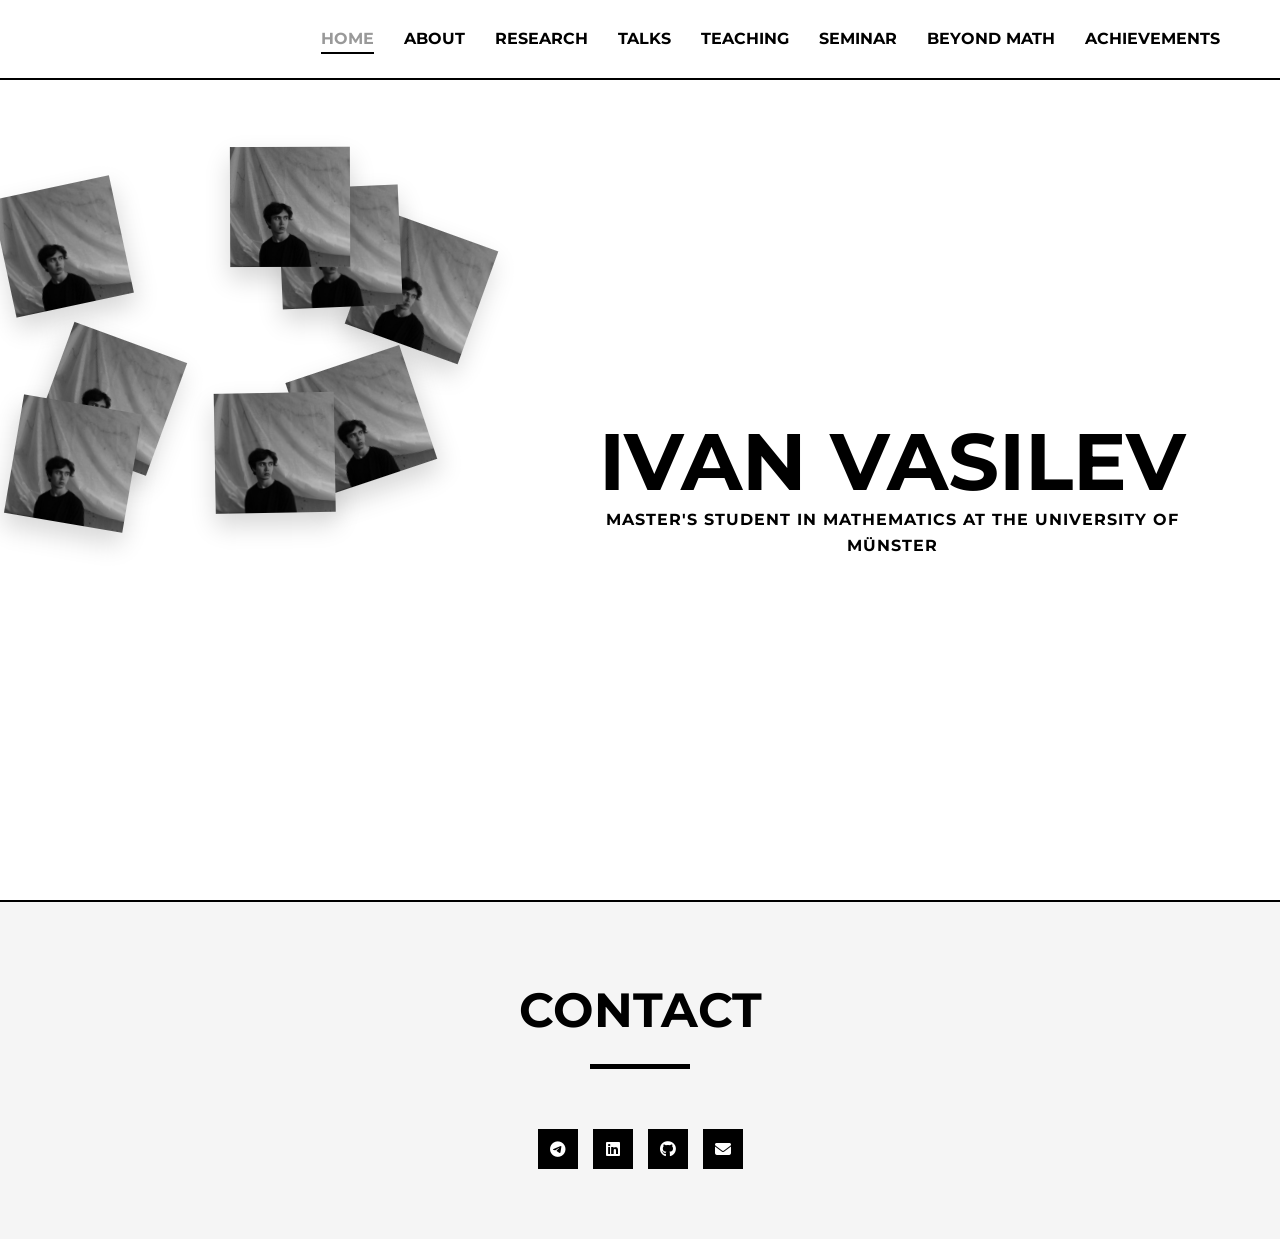
<file: index.html>
<!DOCTYPE html>
<html lang="en">
<head>
    <meta charset="UTF-8">
    <meta name="viewport" content="width=device-width, initial-scale=1.0">
    <title>Ivan Vasilev | Mathematics at the University of Münster</title>
    <meta name="description" content="Ivan Vasilev is a master's student in mathematics at the University of Münster, interested in homotopy theory.">
    <meta name="robots" content="index, follow, max-image-preview:large">
    <meta name="google-site-verification" content="-XDNYFo2A6CDOmkYh7S6EPjjQCt_J9gS6FvxMOCXnog">
    <link rel="canonical" href="https://vasilyevivan.github.io/web-page/">
    <link rel="icon" type="image/jpeg" href="https://vasilyevivan.github.io/web-page/images/profile.jpg">
    <link rel="apple-touch-icon" href="https://vasilyevivan.github.io/web-page/images/profile.jpg">

    <meta property="og:type" content="profile">
    <meta property="og:site_name" content="Ivan Vasilev">
    <meta property="og:title" content="Ivan Vasilev | Mathematics at the University of Münster">
    <meta property="og:description" content="Master's student in mathematics at the University of Münster, interested in homotopy theory.">
    <meta property="og:url" content="https://vasilyevivan.github.io/web-page/">
    <meta property="og:image" content="https://vasilyevivan.github.io/web-page/images/profile.jpg">
    <meta property="og:image:alt" content="Portrait of Ivan Vasilev">
    <meta property="og:image:width" content="640">
    <meta property="og:image:height" content="640">
    <meta property="og:locale" content="en_US">
    <meta property="profile:first_name" content="Ivan">
    <meta property="profile:last_name" content="Vasilev">

    <meta name="twitter:card" content="summary">
    <meta name="twitter:title" content="Ivan Vasilev | Mathematics at the University of Münster">
    <meta name="twitter:description" content="Master's student in mathematics at the University of Münster, interested in homotopy theory.">
    <meta name="twitter:image" content="https://vasilyevivan.github.io/web-page/images/profile.jpg">
    <meta name="twitter:image:alt" content="Portrait of Ivan Vasilev">

    <script type="application/ld+json">
    {
        "@context": "https://schema.org",
        "@type": "ProfilePage",
        "mainEntity": {
            "@type": "Person",
            "@id": "https://vasilyevivan.github.io/web-page/#ivan-vasilev",
            "name": "Ivan Vasilev",
            "url": "https://vasilyevivan.github.io/web-page/",
            "image": "https://vasilyevivan.github.io/web-page/images/profile.jpg",
            "description": "Master's student in mathematics at the University of Münster, interested in homotopy theory.",
            "jobTitle": "Master's Student in Mathematics",
            "affiliation": {
                "@type": "CollegeOrUniversity",
                "name": "University of Münster",
                "sameAs": "https://www.uni-muenster.de/en/"
            },
            "alumniOf": {
                "@type": "CollegeOrUniversity",
                "name": "Saint Petersburg State University",
                "sameAs": "https://english.spbu.ru/"
            },
            "sameAs": [
                "https://github.com/VasilyevIvan",
                "https://arxiv.org/search/math?searchtype=author&query=Vasilev%2C+I",
                "https://www.linkedin.com/in/vasilevvanya/",
                "https://t.me/VanilievVasya"
            ],
            "knowsAbout": [
                "Mathematics",
                "Homotopy theory",
                "Algebraic topology"
            ]
        }
    }
    </script>
    <link rel="stylesheet" href="css/style.css?v=20261102-2">
    <link rel="preconnect" href="https://fonts.googleapis.com">
    <link rel="preconnect" href="https://fonts.gstatic.com" crossorigin>
    <link href="https://fonts.googleapis.com/css2?family=Montserrat:wght@400;700&amp;display=swap" rel="stylesheet">
    <link rel="stylesheet" href="https://cdnjs.cloudflare.com/ajax/libs/font-awesome/6.4.0/css/all.min.css">
</head>
<body>
    <nav id="navbar">
        <div class="nav-content">
            <ul class="nav-links">
                <li><a href="#home">Home</a></li>
                <li><a href="#about">About</a></li>
                <li><a href="#research">Research</a></li>
                <li><a href="#talks">Talks</a></li>
                <li><a href="#teaching">Teaching</a></li>
                <li><a href="#seminar">Seminar</a></li>
                <li><a href="#beyond-math">Beyond Math</a></li>
                <li><a href="#achievements">Achievements</a></li>
            </ul>
            <div class="hamburger">
                <span></span>
                <span></span>
                <span></span>
            </div>
        </div>
    </nav>
<header id="hero" class="page-section" data-page="home">
    <div class="hero-content">
        <div class="hero-image-cluster" aria-label="Animated profile photos">
            <img class="card-photo" src="images/profile.jpg" alt="Ivan Vasilev profile photo">
            <img class="card-photo" src="images/profile.jpg" alt="Ivan Vasilev profile photo">
            <img class="card-photo" src="images/profile.jpg" alt="Ivan Vasilev profile photo">
            <img class="card-photo" src="images/profile.jpg" alt="Ivan Vasilev profile photo">
            <img class="card-photo" src="images/profile.jpg" alt="Ivan Vasilev profile photo">
            <img class="card-photo" src="images/profile.jpg" alt="Ivan Vasilev profile photo">
            <img class="card-photo" src="images/profile.jpg" alt="Ivan Vasilev profile photo">
            <img class="card-photo" src="images/profile.jpg" alt="Ivan Vasilev profile photo">
        </div>
        <div class="hero-text">
            <h1>Ivan Vasilev</h1>
            <h2>Master's Student in Mathematics at the University of Münster</h2>
        </div>
    </div>
</header>
<main>
    <section id="about" class="page-section" data-page="about">
        <div class="container">
            <h2 class="section-title">About Me</h2>
            <div class="about-content">
                <div class="about-text">
                    <p>I am a Master’s student in Mathematics at the University of Münster and a homotopy theorist by training. That said, I am drawn to the full breadth of mathematics: I especially enjoy questions guided by geometric intuition and approached through the language of algebra. Working at the intersection of fields fascinates me the most.</p>
                    <p>Previously, I graduated with distinction from the Faculty of Mathematics and Computer Science at Saint Petersburg State University.</p>
                    <p>Beyond the world of math, I have a wide range of passions, including theater, cinema, football, chess, and linguistics, and (to be updated).</p>
                </div>
            </div>
        </div>
    </section>

    <section id="research" class="page-section" data-page="research">
    <div class="container">
        <h2 class="section-title">Research Experience</h2>
        <div class="research-content">
            <h3 class="research-group-title">Preprints <a class="research-group-link" href="https://arxiv.org/search/math?searchtype=author&amp;query=Vasilev%2C+I" target="_blank" rel="me noopener noreferrer">All on arXiv →</a></h3>
            <ul class="research-list">
                <li>
                    <h3><a href="https://arxiv.org/abs/2512.18110" target="_blank">Unordered resolutions and homological stability for linear groups</a></h3>
                    <p class="fine-print">2025 | arXiv:2512.18110 | Joint with Serge Yagunov</p>
                    <p>My bachelor's thesis, implementing and developing Professor S. Yagunov's idea for a simplified proof of (rational) homology stability for linear groups and related questions.</p>
                </li>
            </ul>
            <h3 class="research-group-title">Other</h3>
            <ul class="other-projects">
                <li>
                    <div>
                        <h3>Torsion group of elliptic curve and volume numbers</h3>
                        <p class="project-note">3rd-year course work; recognized in the Yadro coursework competition</p>
                    </div>
                    <p class="fine-print">2024 | Saint Petersburg State University</p>
                </li>
                <li>
                    <div>
                        <h3>Binomial sums modulo prime number</h3>
                        <p class="project-note">2nd-year course work in combinatorial number theory</p>
                    </div>
                    <p class="fine-print">2023 | Saint Petersburg State University</p>
                </li>
                <li>
                    <div>
                        <h3>Substructural searching in molecular database</h3>
                        <p class="project-note">Industry experience as an algorithms researcher</p>
                    </div>
                    <p class="fine-print">March 2022 - August 2022 | Quantori</p>
                </li>
            </ul>
        </div>
    </div>
</section>

<section id="talks" class="page-section" data-page="talks">
    <div class="container">
        <h2 class="section-title">Selected Talks</h2> <!-- Title changed here -->
        <div class="talks-content">
            <h3 class="research-group-title">Winter Semester 2026/27</h3>
            <ul class="research-list"> <!-- Reusing research-list class for consistent styling -->
                <li>
                    <h3><i>K</i>-theory of stable ∞-categories, additive and localizing invariants</h3>
                    <p class="fine-print">9 December 2026 | <a href="https://algebraicktheorywise26-27-66b76f.gitlab.io/" target="_blank" rel="noopener noreferrer">Introduction to Algebraic K-Theory seminar</a>, Münster</p>
                </li>
                <li>
                    <h3>Nilpotence, periodicity, and the thick subcategory theorem</h3>
                    <p class="fine-print">20 November 2026 | <a href="https://drive.google.com/file/d/1uM5Jdm8ia8xE_oRNWxCTr8bUw1RpTjJH/view" target="_blank" rel="noopener noreferrer">Advanced Topics in Tensor Triangular Geometry seminar</a> (T. Barthel, L. Pol), MPIM Bonn</p>
                </li>
            </ul>
            <h3 class="research-group-title">Earlier talks</h3>
            <div class="compact-list grouped-list past-talks">
                <h3 class="compact-group-title">Summer Semester 2026</h3>
                <ul>
                        <li>
                            <h3>Semi-continuity theorem</h3>
                            <p class="fine-print">July 2026 | Cohomology of Coherent sheaves seminar, Münster</p>
                        </li>
                        <li>
                            <h3>Tensor categories</h3>
                            <p class="fine-print">June 2026 | Tannakian duality seminar, Münster</p>
                        </li>
                        <li>
                            <h3>Smith-Toda complexes</h3>
                            <p class="fine-print">May 2026 | Münster | Based on the chapter in A chromatic approach in homological stability by O. Randal-Williams</p>
                        </li>
                </ul>
                <h3 class="compact-group-title">Summer Semester 2025</h3>
                <ul>
                        <li>
                            <h3><a href="https://www.youtube.com/watch?v=NWBrfr2-x2Q" target="_blank">Homological stability for symmetric groups</a></h3>
                            <p class="fine-print">August 2025 | Summer mathematical lecture hall</p>
                        </li>
                </ul>
                <h3 class="compact-group-title">Winter Semester 2024/25</h3>
                <ul>
                        <li>
                            <h3>Quillen's +-construction and higher K-theory</h3>
                            <p class="fine-print">December 2024 | Student K-theory seminar</p>
                        </li>
                        <li>
                            <h3><a href="https://www.youtube.com/watch?v=ghUfPEauoR8" target="_blank">Steenrod operations and first stable homotopy group</a></h3>
                            <p class="fine-print">December 2024 | Student stable homotopy theory seminar</p>
                        </li>
                </ul>
                <h3 class="compact-group-title">Summer Semester 2024</h3>
                <ul>
                        <li>
                            <h3><a href="https://www.youtube.com/playlist?list=PLRtkLMXefuh-vQOdfvrTMmMHDNJ3cPCwY" target="_blank">Introductory course in Algebraic K-theory</a></h3>
                            <p class="fine-print">July 2024 | Summer mathematical lecture hall</p>
                        </li>
                </ul>
                <h3 class="compact-group-title">Winter Semester 2023/24</h3>
                <ul>
                        <li>
                            <h3><a href="https://www.youtube.com/watch?v=-cWu_NRbt2I&amp;ab_channel=SergeYagunov" target="_blank">Heights on elliptic curves and Mordell-Weil theorem</a></h3>
                            <p class="fine-print">December 2023 | Modular forms and elliptic curves course</p>
                        </li>
                        <li>
                            <h3><a href="https://www.youtube.com/watch?v=aqSGxX3_noo" target="_blank">Equations in finite fields. Chevalley-Warning theorem.</a></h3>
                            <p class="fine-print">October 2023 | Student Number Theory Seminar</p>
                        </li>
                </ul>
            </div>
        </div>
    </div>
</section>

<section id="teaching" class="page-section" data-page="teaching">
    <div class="container">
        <h2 class="section-title">Teaching &amp; Organizational Experience</h2>
        <div class="about-text"> <!-- Reusing about-text for the intro paragraph styling -->
            <p>Sometimes I give lectures or organize mathematical and cultural events. I have taught audiences ranging from schoolchildren to university students, starting from my own high school years. Some of the projects I have been involved in are listed below.</p>
        </div>

        <div class="teaching-timeline">
            <article class="timeline-item">
                <span class="timeline-marker"></span>
                <div class="timeline-card">
                    <span class="timeline-type">Teaching</span>
                    <h3>Topology I</h3>
                    <p class="fine-print">Winter Semester 2026-2027 | University of Münster (Teaching assistant)</p>
                </div>
            </article>
            <article class="timeline-item">
                <span class="timeline-marker"></span>
                <div class="timeline-card">
                    <span class="timeline-type">Teaching</span>
                    <h3>Ordinary Differential Equations for Students in Teacher Training</h3>
                    <p class="fine-print">Summer Semester 2026 | University of Münster (Teaching assistant)</p>
                </div>
            </article>
            <article class="timeline-item">
                <span class="timeline-marker"></span>
                <div class="timeline-card">
                    <span class="timeline-type">Teaching</span>
                    <h3>Multidimensional Integral Calculus</h3>
                    <p class="fine-print">Winter Semester 2025-2026 | University of Münster (Teaching assistant)</p>
                </div>
            </article>
            <article class="timeline-item">
                <span class="timeline-marker"></span>
                <div class="timeline-card">
                    <span class="timeline-type">Teaching</span>
                    <h3>Linear algebra course</h3>
                    <p class="fine-print">September 2024 - December 2024 | ITMO University, Saint Petersburg (Teaching assistant)</p>
                </div>
            </article>
            <article class="timeline-item">
                <span class="timeline-marker"></span>
                <div class="timeline-card">
                    <span class="timeline-type">Teaching</span>
                    <h3>Summer school of Math and CS faculty SPbU</h3>
                    <p class="fine-print">June 2024 | Head of the educational program "Catalan's hypothesis", Saint Petersburg</p>
                </div>
            </article>
            <article class="timeline-item">
                <span class="timeline-marker"></span>
                <div class="timeline-card">
                    <span class="timeline-type">Organisation</span>
                    <h3><a href="https://euler.im/en/schools/spring-school-2024/" target="_blank">Spring school of the Euler Institute in Algebra, Number Theory, Algebraic Geometry</a></h3>
                    <p class="fine-print">May 2024 | Organiser, Saint Petersburg</p>
                </div>
            </article>
            <article class="timeline-item">
                <span class="timeline-marker"></span>
                <div class="timeline-card">
                    <span class="timeline-type">Organisation</span>
                    <h3>Student Number Theory Seminar</h3>
                    <p class="fine-print">October 2023 - March 2024 | Main organiser, Saint Petersburg</p>
                </div>
            </article>
        </div>
        <div class="more-list">
            <button class="more-toggle" type="button" aria-expanded="false" aria-controls="other-teaching">More</button>
            <ul class="compact-list" id="other-teaching" hidden>
                <li>
                    <h3>Regional stage of All-Russian olympiad in Mathematics</h3>
                    <p class="fine-print">February 2021 | Jury member, Tyumen</p>
                </li>
                <li>
                    <h3>Preparatory program for the team of the Tyumen Physics and Mathematics School</h3>
                    <p class="fine-print">2020-2021 | Teacher for 7th grade students</p>
                </li>
            </ul>
        </div>
    </div>
</section>

<section id="seminar" class="page-section" data-page="seminar">
    <div class="container">
        <h2 class="section-title">Seminar</h2>
        <div class="seminar-content">
            <div class="seminar-current">
                <p class="seminar-label">Current seminar · Winter Semester 2026/27</p>
                <h3>Chromatic Homotopy Seminar</h3>
                <p>This semester I am organizing a seminar on chromatic homotopy theory together with Yiliu Liu. The syllabus and notes from the talks will be posted here.</p>
                <div class="seminar-links">
                    <a class="document-link" href="documents/chromatic-homotopy-seminar-syllabus.pdf" target="_blank">Download Syllabus</a>
                </div>
                <p class="seminar-notes">Notes:
                    <a href="documents/chromatic-seminar-talk-01-notes.pdf" target="_blank">Talk 1</a> ·
                    <a href="documents/chromatic-seminar-talk-02-notes.pdf" target="_blank">Talk 2</a> ·
                    <a href="documents/chromatic-seminar-talk-04-notes.pdf" target="_blank">Talk 4</a> ·
                    <a href="documents/chromatic-seminar-talk-05-notes.pdf" target="_blank">Talk 5</a> ·
                    <a href="documents/chromatic-seminar-talk-06-notes.pdf" target="_blank">Talk 6</a>
                </p>
            </div>
            <div class="seminar-past">
                <h3>Past seminars</h3>
                <div class="seminar-past-item">
                    <div>
                        <p class="seminar-past-title">Topos Theory Seminar</p>
                        <p class="fine-print">Summer Semester 2026 | Münster</p>
                    </div>
                    <div class="seminar-past-links">
                        <a href="documents/topos-theory-seminar-syllabus.pdf" target="_blank">Syllabus</a>
                        <a href="documents/topos-theory-seminar-notes.pdf" target="_blank">Notes</a>
                    </div>
                </div>
            </div>
        </div>
    </div>
</section>

<section id="beyond-math" class="page-section" data-page="beyond-math">
    <div class="container">
        <h2 class="section-title">Beyond Math</h2>
        <div class="beyond-content">
            <p class="beyond-intro">Besides mathematics, I have acted in theatre productions, occasionally appeared in films, and organized a documentary film club in Saint Petersburg. Some of my non-mathematical activities can be found here.</p>
            <div class="beyond-newspaper">
                <section class="beyond-story beyond-story-feature">
                    <div class="beyond-story-label">Cinema</div>
                    <div class="beyond-story-body beyond-film-list">
                        <article class="beyond-film-item">
                            <div class="beyond-image-stack">
                                <img src="images/where-is-zhu.jpg" alt="Where is Zhu? film poster">
                            </div>
                            <div class="beyond-story-text">
                                <h3>Where is Zhu?</h3>
                                <p>I appeared in a supporting role in <em>Where is Zhu?</em>, a film by Liza Baum. Recently, the film was screened at the 33rd Saint Anna Film Festival.</p>
                                <img class="beyond-text-image" src="images/where-is-zhu-still.jpg" alt="Still from Where is Zhu?">
                            </div>
                        </article>
                        <article class="beyond-film-item">
                            <div class="beyond-image-stack">
                                <img src="images/journey-to-the-sun-poster.jpg" alt="Journey to the Sun and Back poster">
                            </div>
                            <div class="beyond-story-text">
                                <h3>Journey to the Sun and Back</h3>
                                <p>I appeared as a psychiatric patient in a series by Roman Mikhailov, formerly a mathematician and now a film director.</p>
                                <img class="beyond-text-image" src="images/journey-to-the-sun-still.jpg" alt="Still from Journey to the Sun and Back">
                            </div>
                        </article>
                        <div class="beyond-film-notes">
                            <h3>Film Community</h3>
                            <ul>
                                <li>
                                    <span>Organizing the documentary film community and film club GdeDoc in Saint Petersburg</span>
                                    <img class="beyond-note-image" src="images/gdedoc-film-club.jpg" alt="GdeDoc documentary film club">
                                </li>
                                <li>
                                    <span>Volunteering at the VOICES Film Festival in Vologda</span>
                                    <img class="beyond-note-image" src="images/voices-film-festival.jpg" alt="VOICES Film Festival in Vologda">
                                </li>
                                <li>
                                    <span>Taking part in the Documentary Film Lab at Summer School</span>
                                    <img class="beyond-note-image" src="images/documentary-film-lab.jpg" alt="Documentary Film Lab at Summer School">
                                </li>
                            </ul>
                        </div>
                    </div>
                </section>
                <section class="beyond-story">
                    <div class="beyond-story-label">Theater</div>
                    <div class="beyond-story-body beyond-theater-list">
                        <article class="beyond-theater-item">
                            <h3>School Theater</h3>
                            <p>At school, I acted in class plays. The recordings are still available on YouTube.</p>
                            <a href="https://www.youtube.com/watch?v=fMaa4Z_utDI" target="_blank">Watch on YouTube</a>
                            <img class="beyond-wide-image" src="images/school-theater-1.jpg" alt="School theater performance">
                        </article>
                        <article class="beyond-theater-item">
                            <h3>School Theater</h3>
                            <p>Another recording from a school play is also available on YouTube.</p>
                            <a href="https://www.youtube.com/watch?v=C0hHjg2A8UU&amp;list=PL3U9FO0U6DJkoqFaSY6SPM52lhqYWjZo0&amp;index=15" target="_blank">Watch on YouTube</a>
                            <img class="beyond-wide-image" src="images/school-theater-2.jpg" alt="School theater performance">
                        </article>
                        <article class="beyond-theater-item">
                            <h3>Theater S.</h3>
                            <p>Later, I acted in the youth amateur Theater S. in Saint Petersburg.</p>
                            <img class="beyond-note-image" src="images/theater-s.jpg" alt="Theater S. in Saint Petersburg">
                        </article>
                        <article class="beyond-theater-item">
                            <h3>Theater Lab</h3>
                            <p>Recently, I also took part in a theater laboratory at the same Summer School.</p>
                            <img class="beyond-note-image" src="images/summer-school-theater-lab.jpg" alt="Theater laboratory at Summer School">
                        </article>
                    </div>
                </section>
                <section class="beyond-story">
                    <div class="beyond-story-label">Photography</div>
                    <div class="beyond-story-body">
                        <h3>Photography</h3>
                    </div>
                </section>
                <section class="beyond-story">
                    <div class="beyond-story-label">Miscellaneous</div>
                    <div class="beyond-story-body">
                        <h3>Miscellaneous</h3>
                    </div>
                </section>
            </div>
        </div>
    </div>
</section>

<section id="achievements" class="page-section" data-page="achievements">
    <div class="container">
        <h2 class="section-title">Achievements &amp; Awards</h2>

        <div class="achievements-content">
            <ul class="research-list">
                <li>
                    <h3>ProTalent Scholarship</h3>
                    <p class="fine-print">Deutschlandstipendium, scholarship program of the University of Münster (2026-2027)</p>
                </li>
                <li>
                    <h3>Scholarship by “Rodnye Goroda”</h3>
                    <p class="fine-print">Social investment program of Gazprom Neft PJSC (2021-2025)</p>
                </li>
                <li>
                    <h3>Scholarship by “Yadro”</h3>
                    <p class="fine-print">Sponsor of the Faculty of Mathematics and Computer Science, SPbSU (2024-2025)</p>
                </li>
            </ul>
            <div class="more-list">
                <button class="more-toggle" type="button" aria-expanded="false" aria-controls="other-achievements">More</button>
                <div class="compact-list grouped-list" id="other-achievements" hidden>
                    <h3 class="compact-group-title">During University</h3>
                    <ul>
                        <li>
                            <h3>Letter of Gratitude from the Euler International Mathematical Institute</h3>
                            <p class="fine-print">For organizing the Student Number Theory Seminar (2023)</p>
                        </li>
                    </ul>
                    <h3 class="compact-group-title">During School</h3>
                    <ul>
                        <li>
                            <h3>Final of The International Zhautykov Olympiad in Mathematics</h3>
                            <p class="fine-print">Silver Medal (2021)</p>
                        </li>
                        <li>
                            <h3>Final of The Geometrical Olympiad in honour of I.F. Sharygin</h3>
                            <p class="fine-print">Certificate of Appreciation (2019)</p>
                        </li>
                        <li>
                            <h3>Regional stage of All-Russian National Olympiad in Mathematics</h3>
                            <p class="fine-print">Prize winner (2021, 2020, 2019)</p>
                        </li>
                        <li>
                            <h3>Final of All-Russian SPbSU Olympiad in Mathematics</h3>
                            <p class="fine-print">Prize winner (2020)</p>
                        </li>
                        <li>
                            <h3>Final of Saint Petersburg Olympiad in Mathematics</h3>
                            <p class="fine-print">Prize winner (2021)</p>
                        </li>
                    </ul>
                </div>
            </div>
        </div>
    </div>
</section>

<section id="contact">
<div class="container">
    <h2 class="section-title">Contact</h2>
    <div class="contact-content">
        <div class="contact-info">
            <div class="social-links">
                <a href="https://t.me/VanilievVasya" target="_blank" rel="me noopener noreferrer" aria-label="Ivan Vasilev on Telegram"><i class="fab fa-telegram-plane" aria-hidden="true"></i></a>
                <a href="https://www.linkedin.com/in/vasilevvanya/" target="_blank" rel="me noopener noreferrer" aria-label="Ivan Vasilev on LinkedIn"><i class="fab fa-linkedin" aria-hidden="true"></i></a>
                <a href="https://github.com/VasilyevIvan" target="_blank" rel="me noopener noreferrer" aria-label="Ivan Vasilev on GitHub"><i class="fab fa-github" aria-hidden="true"></i></a>
                <a href="mailto:ivanvasilyevwork@gmail.com" aria-label="Email Ivan Vasilev"><i class="fas fa-envelope" aria-hidden="true"></i></a>
            </div>
        </div>
    </div>
</div>
</section>
</main>
<script src="js/script.js?v=20261102-1"></script>
</body>
</html>
</file>
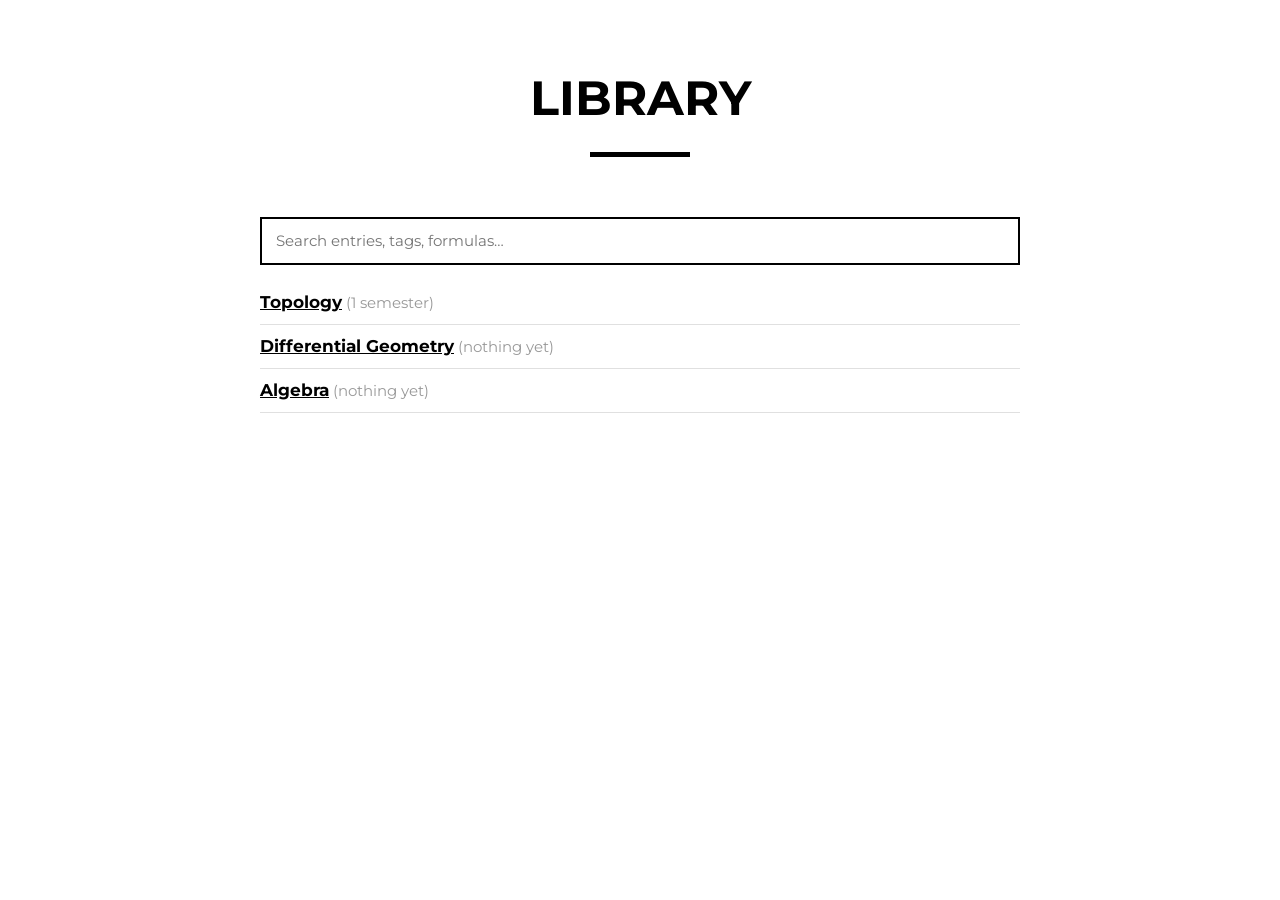
<file: library/index.html>
<!DOCTYPE html>
<html lang="en">
<head>
    <meta charset="UTF-8">
    <meta name="viewport" content="width=device-width, initial-scale=1.0">
    <title>Library | Ivan Vasilev</title>
    <!-- Unlisted page: not linked from the site, kept out of search engines -->
    <meta name="robots" content="noindex, nofollow">
    <link rel="icon" type="image/jpeg" href="../images/profile.jpg">
    <link rel="stylesheet" href="../css/style.css?v=20261116-1">
    <link href="https://fonts.googleapis.com/css2?family=Montserrat:wght@400;700&amp;display=swap" rel="stylesheet">
    <link rel="stylesheet" href="vendor/katex/katex.min.css">
    <style>
        .library-page {
            max-width: 800px;
            margin: 0 auto;
            padding: 60px 20px;
        }
        .library-search {
            width: 100%;
            font: inherit;
            font-size: 0.95rem;
            padding: 10px 14px;
            border: 2px solid var(--primary-color);
            margin-bottom: 8px;
        }
        .library-status {
            color: var(--gray);
            font-size: 0.85rem;
            margin-bottom: 24px;
        }
        .library-section {
            padding: 0;
            min-height: 0;
        }
        .library-section > p a {
            color: var(--primary-color);
            font-weight: 700;
        }
        .library-section > p a:hover {
            color: var(--gray);
        }
        .library-section > h1 {
            font-size: 1.1rem;
            font-weight: 700;
            text-transform: uppercase;
            letter-spacing: 0.08em;
            margin: 36px 0 4px;
        }
        .library-section h2 {
            font-size: 1rem;
            font-weight: 700;
            margin: 28px 0 10px;
            padding-bottom: 4px;
            border-bottom: 2px solid var(--primary-color);
        }
        .library-entry {
            padding: 28px 0 24px;
            border-bottom: 1px solid var(--light-gray);
        }
        .library-entry h3 {
            font-size: 1.5rem;
            font-weight: 700;
            line-height: 1.3;
            margin-bottom: 18px;
        }
        .library-entry .entry-sources {
            margin-top: 22px;
            padding-top: 10px;
            border-top: 1px solid var(--light-gray);
            font-size: 0.85rem;
            color: var(--gray);
        }
        .library-entry .entry-sources a {
            color: #555;
        }
        .library-entry h3 a.entry-anchor {
            color: var(--light-gray);
            text-decoration: none;
            margin-left: 6px;
            font-weight: 400;
        }
        .library-entry h3 a.entry-anchor:hover {
            color: var(--gray);
        }
        .library-entry p,
        .library-entry ul,
        .library-entry ol,
        .library-entry blockquote {
            margin: 6px 0;
        }
        .library-entry ul,
        .library-entry ol {
            padding-left: 22px;
        }
        .library-entry a {
            color: var(--primary-color);
        }
        .library-entry a:hover {
            color: var(--gray);
        }
        .library-entry blockquote {
            border-left: 3px solid var(--light-gray);
            padding-left: 12px;
            color: #555;
        }
        .library-entry table {
            border-collapse: collapse;
            margin: 12px 0;
            width: 100%;
        }
        .library-entry th,
        .library-entry td {
            padding: 6px 10px;
            vertical-align: top;
            text-align: left;
            border-bottom: 1px solid var(--light-gray);
        }
        .library-entry th {
            border-bottom: 2px solid var(--primary-color);
        }
        .library-entry td:nth-child(2),
        .library-entry th:nth-child(2) {
            text-align: center;
            width: 40px;
        }
        .library-entry code {
            font-size: 0.9em;
            background: #f4f4f4;
            padding: 1px 4px;
        }
        .library-entry .katex-display {
            overflow-x: auto;
            overflow-y: hidden;
            padding: 4px 0;
        }
        .library-breadcrumb {
            font-size: 0.85rem;
            font-weight: 700;
            letter-spacing: 0.08em;
            text-transform: uppercase;
            color: var(--gray);
            margin: -40px 0 24px;
            text-align: center;
        }
        .library-breadcrumb a {
            color: var(--primary-color);
        }
        .library-breadcrumb a:hover {
            color: var(--gray);
        }
        .library-list {
            list-style: none;
            margin-top: 8px;
        }
        .library-list li {
            padding: 8px 0;
            border-bottom: 1px solid var(--light-gray);
            font-size: 1.05rem;
        }
        .library-list li a {
            color: var(--primary-color);
            font-weight: 700;
        }
        .library-list li a:hover {
            color: var(--gray);
        }
        .library-list .fine-print {
            display: inline;
            margin: 0;
        }
        #library-results .library-section > h1 {
            display: none;
        }
        .library-area-title {
            font-size: 1.1rem;
            font-weight: 700;
            text-transform: uppercase;
            letter-spacing: 0.08em;
            margin: 12px 0 12px;
        }
        .library-intro h1 {
            font-size: 1.1rem;
            font-weight: 700;
            text-transform: uppercase;
            letter-spacing: 0.08em;
            margin: 12px 0;
        }
        .library-intro p,
        .library-intro ul,
        .library-intro ol {
            margin: 8px 0;
        }
        .library-intro ul,
        .library-intro ol {
            padding-left: 22px;
        }
        .library-intro a {
            color: var(--primary-color);
        }
        .library-subheading {
            font-size: 1rem;
            font-weight: 700;
            margin: 28px 0 4px;
            padding-bottom: 4px;
            border-bottom: 2px solid var(--primary-color);
        }
        .library-source {
            font-size: 0.85rem;
            font-weight: 700;
            letter-spacing: 0.08em;
            text-transform: uppercase;
            margin: 24px 0 0;
        }
        .library-source a {
            color: var(--primary-color);
        }
        .library-status:empty {
            display: none;
        }
        .library-empty {
            color: var(--gray);
            font-size: 0.9rem;
            margin-top: 8px;
        }
        [hidden] {
            display: none !important;
        }
    </style>
</head>
<body>
<main class="library-page">
    <h1 class="section-title">Library</h1>

    <nav class="library-breadcrumb" aria-label="Breadcrumb"></nav>

    <input class="library-search" type="search" placeholder="Search entries, tags, formulas…" aria-label="Search the library">
    <p class="library-status" aria-live="polite"></p>

    <div id="library-view"></div>
    <div id="library-results" hidden></div>
</main>

<script src="vendor/katex/katex.min.js"></script>
<script src="vendor/marked/marked.umd.js"></script>
<script src="vendor/marked/marked-katex-extension.umd.js"></script>
<script src="library.js?v=20261117-5"></script>
</body>
</html>
</file>
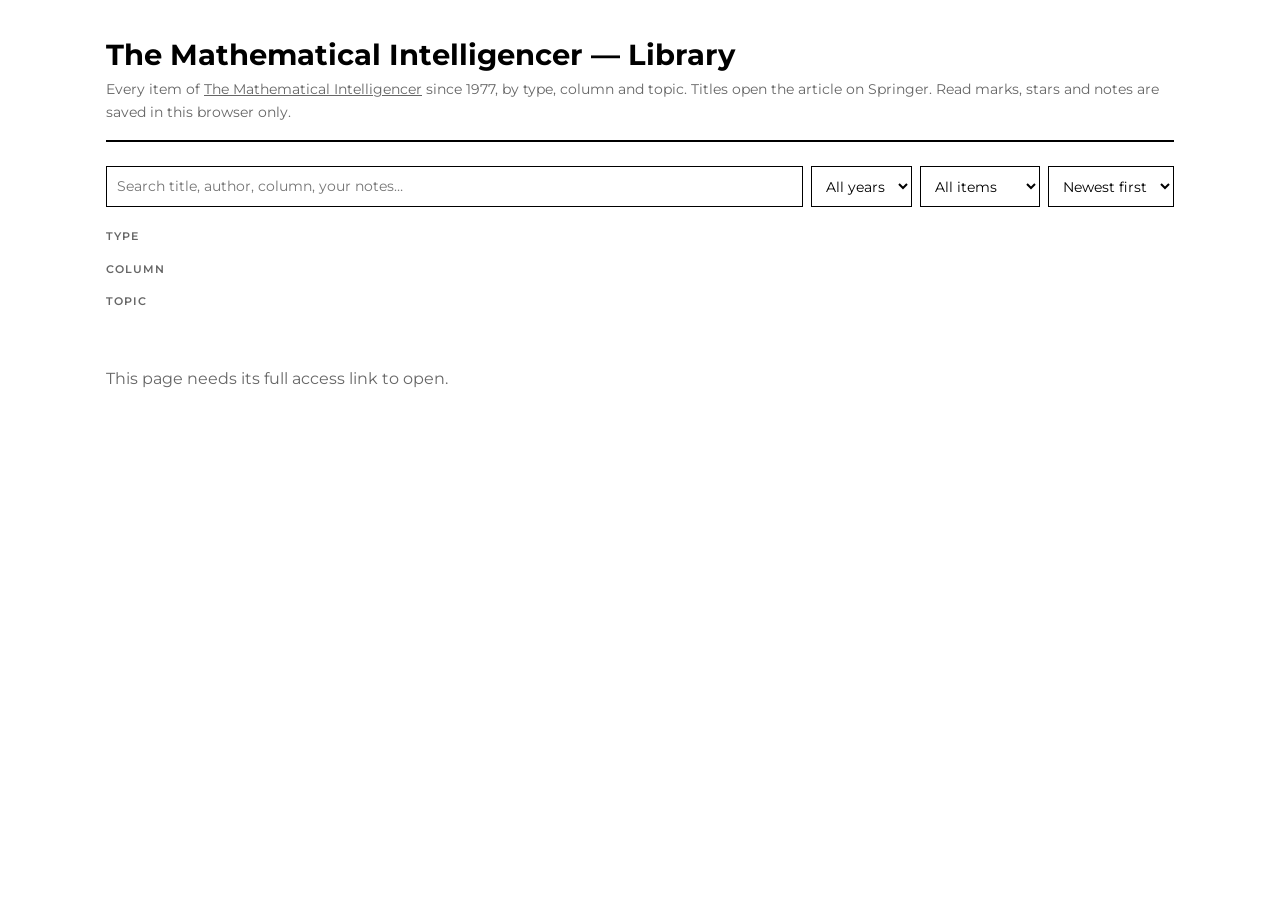
<file: mi/index.html>
<!DOCTYPE html>
<html lang="en">
<head>
    <meta charset="UTF-8">
    <meta name="viewport" content="width=device-width, initial-scale=1.0">
    <title>Intelligencer Library</title>
    <meta name="description" content="A personal, classified index of The Mathematical Intelligencer.">
    <meta name="robots" content="noindex, nofollow">
    <link href="https://fonts.googleapis.com/css2?family=Montserrat:wght@400;500;600;700&display=swap" rel="stylesheet">
    <style>
        * { margin: 0; padding: 0; box-sizing: border-box; }
        :root { --fg: #000; --bg: #fff; --muted: #666; --line: #e0e0e0; --soft: #f5f5f5; }
        body { font-family: 'Montserrat', sans-serif; line-height: 1.6; color: var(--fg); background: var(--bg); }
        .wrap { max-width: 1100px; margin: 0 auto; padding: 32px 16px 64px; }
        header { border-bottom: 2px solid var(--fg); padding-bottom: 16px; margin-bottom: 24px; }
        h1 { font-size: 1.8rem; font-weight: 700; }
        header p { color: var(--muted); font-size: 0.9rem; }
        header a { color: inherit; }
        .controls { display: flex; flex-wrap: wrap; gap: 8px; margin-bottom: 16px; }
        .controls input, .controls select { font: inherit; font-size: 0.9rem; padding: 8px 10px; border: 1px solid var(--fg); background: var(--bg); }
        .controls input[type=search] { flex: 1 1 240px; min-width: 0; }
        .group { display: grid; grid-template-columns: 70px 1fr; gap: 8px; margin-bottom: 10px; }
        .group[hidden] { display: none; }
        .group h3 { font-size: 0.68rem; font-weight: 600; letter-spacing: 0.1em; text-transform: uppercase; color: var(--muted); padding-top: 5px; }
        .chips { display: flex; flex-wrap: wrap; gap: 6px; }
        .chip { font: inherit; font-size: 0.78rem; padding: 4px 10px; border: 1px solid var(--fg); background: var(--bg); cursor: pointer; }
        .chip[aria-pressed=true] { background: var(--fg); color: var(--bg); }
        .chip span { opacity: 0.6; margin-left: 4px; }
        .chip b { font-weight: 600; }
        .clear { font: inherit; font-size: 0.78rem; padding: 4px 10px; border: 1px dashed var(--muted); background: transparent; color: var(--muted); cursor: pointer; }
        .status { font-size: 0.85rem; color: var(--muted); margin: 16px 0 12px; }
        .issue-head { font-size: 0.75rem; font-weight: 600; letter-spacing: 0.08em; text-transform: uppercase; padding: 18px 0 6px; border-bottom: 2px solid var(--fg); }
        .item { border-top: 1px solid var(--line); padding: 14px 0; display: grid; grid-template-columns: 84px minmax(0, 1fr) auto; gap: 12px; }
        .item.read .body { opacity: 0.55; }
        .num { font-weight: 700; font-size: 1.05rem; }
        .num small { display: block; font-weight: 400; font-size: 0.72rem; color: var(--muted); }
        .item a.title { color: var(--fg); font-weight: 600; text-decoration: none; }
        .item a.title:hover { text-decoration: underline; }
        .sub { font-size: 0.86rem; }
        .authors { font-size: 0.82rem; color: var(--muted); margin: 2px 0 6px; }
        .authors button { font: inherit; color: inherit; background: none; border: 0; cursor: pointer; text-decoration: underline dotted; }
        .tags { display: flex; flex-wrap: wrap; gap: 4px; }
        .tag { font: inherit; font-size: 0.7rem; padding: 1px 6px; background: var(--soft); border: 1px solid var(--line); cursor: pointer; }
        .tag.kind { background: var(--bg); border-color: var(--fg); }
        .note { width: 100%; font: inherit; font-size: 0.8rem; margin-top: 6px; padding: 4px 6px; border: 1px dashed var(--line); background: transparent; }
        .actions { display: flex; flex-direction: column; gap: 4px; }
        .actions button, .more { font: inherit; font-size: 0.75rem; padding: 3px 8px; border: 1px solid var(--fg); background: var(--bg); cursor: pointer; white-space: nowrap; }
        .actions button[aria-pressed=true] { background: var(--fg); color: var(--bg); }
        .more { display: block; margin: 20px auto 0; padding: 8px 18px; font-size: 0.85rem; }
        .empty { padding: 40px 0; color: var(--muted); }
        .today { border: 2px solid var(--fg); padding: 4px 16px 0; margin-bottom: 24px; }
        .today h2 { font-size: 0.72rem; font-weight: 600; letter-spacing: 0.12em; text-transform: uppercase; padding-top: 10px; }
        .today .item { border-top: 0; }
        @media (max-width: 600px) {
            .item { grid-template-columns: minmax(0, 1fr); gap: 6px; }
            .num small { display: inline; margin-left: 8px; }
            .actions { flex-direction: row; }
            .group { grid-template-columns: 1fr; gap: 4px; }
        }
    </style>
</head>
<body>
<div class="wrap">
    <header>
        <h1>The Mathematical Intelligencer — Library</h1>
        <p>Every item of <a href="https://link.springer.com/journal/283">The Mathematical Intelligencer</a> since 1977, by type, column and topic. Titles open the article on Springer. Read marks, stars and notes are saved in this browser only.</p>
    </header>

    <section class="today" id="today" hidden aria-label="Today's article"></section>

    <div class="controls">
        <input type="search" id="q" placeholder="Search title, author, column, your notes…" aria-label="Search">
        <select id="decade" aria-label="Decade"><option value="">All years</option></select>
        <select id="state" aria-label="Reading state">
            <option value="">All items</option>
            <option value="unread">Unread</option>
            <option value="read">Read</option>
            <option value="star">Starred</option>
            <option value="note">With notes</option>
        </select>
        <select id="view" aria-label="Order">
            <option value="desc">Newest first</option>
            <option value="asc">Oldest first</option>
            <option value="issue">By issue</option>
        </select>
    </div>
    <div class="group"><h3>Type</h3><div class="chips" id="types"></div></div>
    <div class="group"><h3>Column</h3><div class="chips" id="columns"></div></div>
    <div class="group"><h3>Topic</h3><div class="chips" id="rubrics"></div></div>
    <div class="group" id="math-group" hidden><h3>Field</h3><div class="chips" id="math"></div></div>
    <div class="status" id="status"></div>
    <div id="list"><p class="empty">Loading…</p></div>
</div>

<script>
const KEY = 'mi-library-v1';
let user = {};
try { user = JSON.parse(localStorage.getItem(KEY)) || {}; } catch (e) {}
const save = () => { try { localStorage.setItem(KEY, JSON.stringify(user)); } catch (e) {} };
const u = doi => (user[doi] ||= {});
// Ask the browser not to clear this site's storage when space runs low.
try { navigator.storage?.persist?.(); } catch (e) {}

let items = [], meta = {}, byDoi = {}, issueYear = {};
const sel = { type: new Set(), column: new Set(), rubric: new Set(), math: new Set() };
const PAGE = 200;
let shown = PAGE;
const $ = id => document.getElementById(id);
const esc = s => String(s ?? '').replace(/[&<>"]/g, c => ({ '&': '&amp;', '<': '&lt;', '>': '&gt;', '"': '&quot;' }[c]));
const where = x => [x.vol && `Vol. ${x.vol}`, x.issue && `No. ${x.issue}`].filter(Boolean).join(' · ');

function chipRow(el, group, entries) {
    el.innerHTML = entries.filter(([, , n]) => n).map(([k, label, n]) =>
        `<button class="chip" data-g="${group}" data-k="${esc(k)}" aria-pressed="${sel[group].has(k)}">${label}<span>${n}</span></button>`).join('');
}

function renderChips() {
    const count = f => { const c = {}; items.forEach(x => f(x).forEach(k => c[k] = (c[k] || 0) + 1)); return c; };
    const t = count(x => [x.type]), col = count(x => x.column ? [x.column] : []), tp = count(x => x.topics);
    chipRow($('types'), 'type', Object.entries(meta.types).map(([k, v]) => [k, esc(v), t[k]]));
    chipRow($('columns'), 'column', Object.keys(col).sort().map(k => [k, esc(k), col[k]]));
    chipRow($('rubrics'), 'rubric', Object.entries(meta.rubrics).map(([k, v]) => [k, esc(v), tp[k]]));
    chipRow($('math'), 'math', Object.entries(meta.math).sort((a, b) => (tp[b[0]] || 0) - (tp[a[0]] || 0))
        .map(([k, v]) => [k, `<b>math.${k}</b> ${esc(v)}`, tp[k]]));
    $('math-group').hidden = !sel.rubric.has('M');
    const any = Object.values(sel).some(s => s.size);
    if (any) $('rubrics').insertAdjacentHTML('beforeend', '<button class="clear" id="clear">Clear filters</button>');
}

function matches(x) {
    const s = user[x.doi] || {}, q = $('q').value.trim().toLowerCase(), dec = $('decade').value, st = $('state').value;
    if (dec && Math.floor(x.year / 10) * 10 !== +dec) return false;
    if (st === 'read' && !s.read || st === 'unread' && s.read || st === 'star' && !s.star || st === 'note' && !s.note) return false;
    if (sel.type.size && !sel.type.has(x.type)) return false;
    if (sel.column.size && !sel.column.has(x.column)) return false;
    for (const k of sel.rubric) if (!x.topics.includes(k)) return false;
    for (const k of sel.math) if (!x.topics.includes(k)) return false;
    if (q && !(x.title + ' ' + x.sub + ' ' + x.authors.join(' ') + ' ' + (x.column || '') + ' ' + x.year + ' ' + (s.note || '')).toLowerCase().includes(q)) return false;
    return true;
}

function card(x) {
    const s = user[x.doi] || {};
    const tags = [`<button class="tag kind" data-g="type" data-k="${x.type}">${esc(meta.types[x.type])}</button>`]
        .concat(x.column ? [`<button class="tag kind" data-g="column" data-k="${esc(x.column)}">${esc(x.column)}</button>`] : [])
        .concat(x.topics.filter(t => meta.rubrics[t]).map(t => `<button class="tag" data-g="rubric" data-k="${t}">${esc(meta.rubrics[t])}</button>`))
        .concat(x.topics.filter(t => meta.math[t]).map(t => `<button class="tag" data-g="math" data-k="${t}" title="${esc(meta.math[t])}">math.${t}</button>`));
    return `<article class="item${s.read ? ' read' : ''}" data-doi="${esc(x.doi)}">
        <div class="num">${x.year}<small>${esc(where(x))}</small></div>
        <div class="body">
            <a class="title" href="https://doi.org/${esc(x.doi)}" target="_blank" rel="noopener">${esc(x.title)}</a>
            ${x.sub ? `<div class="sub">${esc(x.sub)}</div>` : ''}
            <div class="authors">${x.authors.map(a => `<button data-author="${esc(a)}">${esc(a)}</button>`).join(', ')}</div>
            <div class="tags">${tags.join('')}</div>
            <input class="note" placeholder="Your note…" aria-label="Note" value="${esc(s.note || '')}">
        </div>
        <div class="actions">
            <button data-a="read" aria-pressed="${!!s.read}">${s.read ? 'Read ✓' : 'Mark read'}</button>
            <button data-a="star" aria-pressed="${!!s.star}">${s.star ? '★ Starred' : '☆ Star'}</button>
        </div>
    </article>`;
}

function render() {
    let rows = items.filter(matches);
    const view = $('view').value;
    if (view !== 'asc') rows = rows.slice().reverse();
    if (view === 'issue') rows.sort((a, b) => (+b.vol || 0) - (+a.vol || 0) || (+b.issue || 0) - (+a.issue || 0) || (parseInt(a.page) || 0) - (parseInt(b.page) || 0));
    const read = items.filter(x => user[x.doi]?.read).length;
    $('status').textContent = `${rows.length} of ${items.length} items shown · ${read} read`;
    let html = '', last = null;
    for (const x of rows.slice(0, shown)) {
        const head = `${where(x) || 'No volume'} · ${issueYear[where(x)]}`;
        if (view === 'issue' && head !== last) { html += `<h2 class="issue-head">${esc(head)}</h2>`; last = head; }
        html += card(x);
    }
    if (rows.length > shown) html += `<button class="more" id="more">Show ${Math.min(PAGE, rows.length - shown)} more</button>`;
    $('list').innerHTML = html || '<p class="empty">No items match these filters.</p>';
    renderToday();
}

// One article per day: picked at random from the unread ones, then kept for the rest of that day.
const TODAY_KEY = 'mi-library-today';
function renderToday() {
    const d = new Date(), date = `${d.getFullYear()}-${d.getMonth() + 1}-${d.getDate()}`;
    let saved = null;
    try { saved = JSON.parse(localStorage.getItem(TODAY_KEY)); } catch (e) {}
    let x = saved?.date === date && byDoi[saved.doi];
    if (!x) {
        const pool = items.filter(i => (i.type === 'art' || i.type === 'col') && !user[i.doi]?.read);
        x = pool[Math.floor(Math.random() * pool.length)];
        try { localStorage.setItem(TODAY_KEY, JSON.stringify({ date, doi: x.doi })); } catch (e) {}
    }
    $('today').hidden = false;
    $('today').innerHTML = `<h2>Today's article</h2>` + card(x);
}

function toggle(g, k) {
    sel[g].has(k) ? sel[g].delete(k) : sel[g].add(k);
    if (g === 'rubric' && !sel.rubric.has('M')) sel.math.clear();
    shown = PAGE; renderChips(); render();
}

document.querySelectorAll('.group').forEach(el => el.addEventListener('click', e => {
    if (e.target.id === 'clear') { Object.values(sel).forEach(s => s.clear()); shown = PAGE; renderChips(); return render(); }
    const b = e.target.closest('.chip'); if (b) toggle(b.dataset.g, b.dataset.k);
}));
for (const el of [$('list'), $('today')]) {
    el.addEventListener('click', e => {
        if (e.target.id === 'more') { shown += PAGE; return render(); }
        const tag = e.target.closest('.tag'); if (tag) return toggle(tag.dataset.g, tag.dataset.k);
        const au = e.target.closest('[data-author]');
        if (au) { $('q').value = au.dataset.author; shown = PAGE; render(); return window.scrollTo({ top: $('q').offsetTop - 16 }); }
        const b = e.target.closest('button[data-a]'); if (!b) return;
        const s = u(b.closest('.item').dataset.doi); s[b.dataset.a] = !s[b.dataset.a]; save(); render();
    });
    el.addEventListener('change', e => {
        if (!e.target.classList.contains('note')) return;
        u(e.target.closest('.item').dataset.doi).note = e.target.value; save(); render();
    });
}
['q', 'decade', 'state', 'view'].forEach(id => $(id).addEventListener('input', () => { shown = PAGE; render(); }));

// The data is AES-GCM encrypted; the key comes from the link (#k=...) and is remembered in this browser.
const KEY_STORE = 'mi-library-key';
async function loadData() {
    let k = new URLSearchParams(location.hash.slice(1)).get('k');
    try { k ? localStorage.setItem(KEY_STORE, k) : (k = localStorage.getItem(KEY_STORE)); } catch (e) {}
    if (!k) throw 0;
    const b64 = s => Uint8Array.from(atob(s.replace(/-/g, '+').replace(/_/g, '/')), c => c.charCodeAt(0));
    const enc = await (await fetch('data/items.enc')).json();
    const key = await crypto.subtle.importKey('raw', b64(k), 'AES-GCM', false, ['decrypt']);
    const plain = await crypto.subtle.decrypt({ name: 'AES-GCM', iv: b64(enc.iv) }, key, b64(enc.data));
    return JSON.parse(new TextDecoder().decode(plain));
}

loadData().then(d => {
    items = d.items || []; meta = d;
    if (!items.length) throw 0;
    items.forEach(x => { byDoi[x.doi] = x; issueYear[where(x)] = Math.max(issueYear[where(x)] || 0, x.year); });
    [...new Set(items.map(x => Math.floor(x.year / 10) * 10))].sort()
        .forEach(y => $('decade').insertAdjacentHTML('beforeend', `<option value="${y}">${y}s</option>`));
    renderChips(); render();
}).catch(() => {
    $('list').innerHTML = `<p class="empty">This page needs its full access link to open.</p>`;
});
</script>
</body>
</html>
</file>
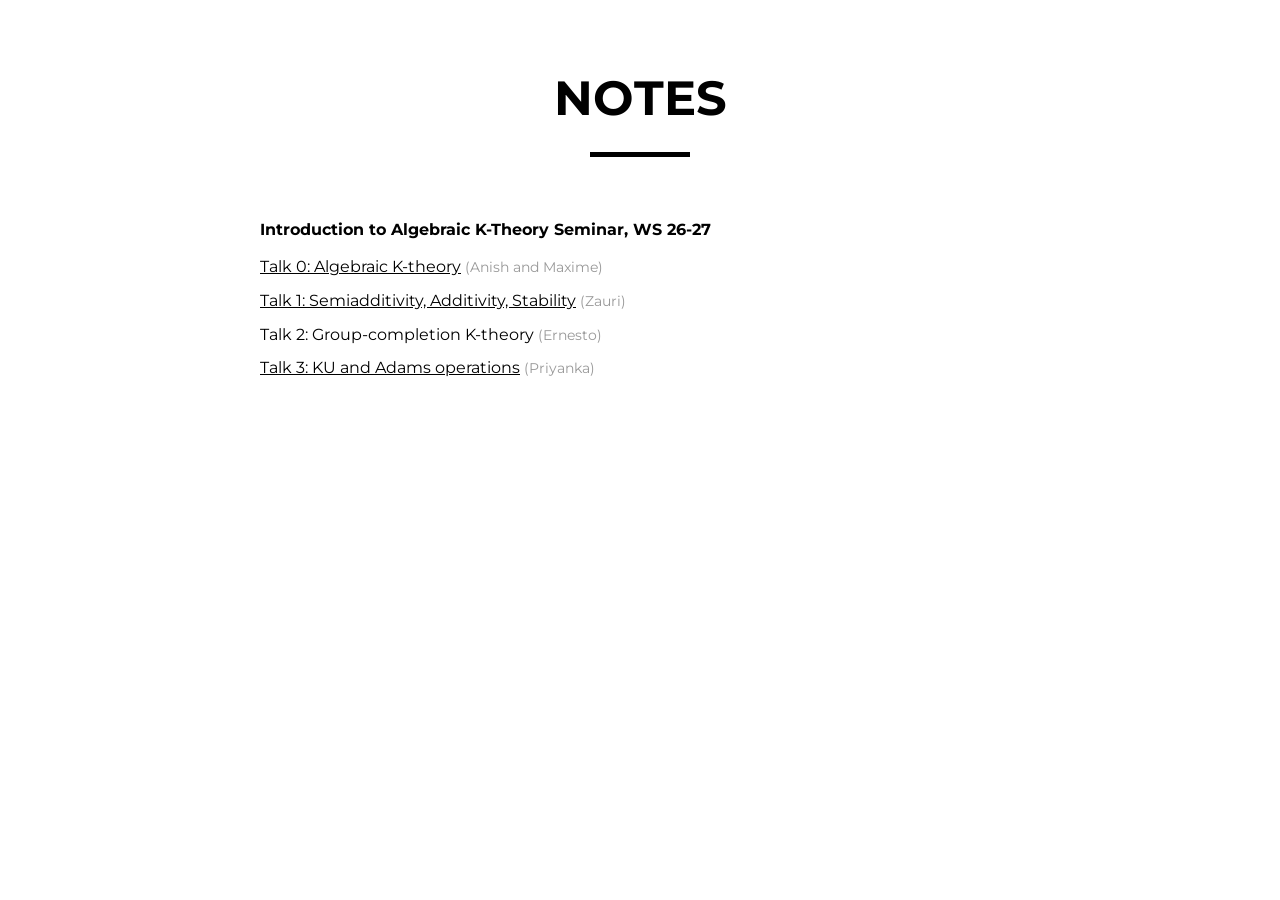
<file: notes/index.html>
<!DOCTYPE html>
<html lang="en">
<head>
    <meta charset="UTF-8">
    <meta name="viewport" content="width=device-width, initial-scale=1.0">
    <title>Notes | Ivan Vasilev</title>
    <!-- Unlisted page: not linked from the site, kept out of search engines -->
    <meta name="robots" content="noindex, nofollow">
    <link rel="icon" type="image/jpeg" href="../images/profile.jpg">
    <link rel="stylesheet" href="../css/style.css?v=20261104-1">
    <link href="https://fonts.googleapis.com/css2?family=Montserrat:wght@400;700&amp;display=swap" rel="stylesheet">
    <style>
        .notes-page {
            max-width: 800px;
            margin: 0 auto;
            padding: 60px 20px;
        }
        .notes-page h2 {
            font-size: 1rem;
            font-weight: 700;
            margin: 28px 0 8px;
        }
        .notes-page ul {
            list-style: none;
        }
        .notes-page li {
            padding: 4px 0;
        }
        .notes-page li a {
            color: var(--primary-color);
            text-decoration: underline;
        }
        .notes-page li a:hover {
            color: var(--gray);
        }
        .notes-page .fine-print {
            display: inline;
        }
    </style>
</head>
<body>
<main class="notes-page">
    <h1 class="section-title">Notes</h1>

    <h2>Introduction to Algebraic K-Theory Seminar, WS 26-27</h2>
    <ul>
        <li><a href="k-theory-seminar/talk-00-algebraic-k-theory.pdf" target="_blank">Talk 0: Algebraic K-theory</a> <span class="fine-print">(Anish and Maxime)</span></li>
        <li><a href="k-theory-seminar/talk-01-group-completion-k-theory.pdf" target="_blank">Talk 1: Semiadditivity, Additivity, Stability</a> <span class="fine-print">(Zauri)</span></li>
        <li>Talk 2: Group-completion K-theory <span class="fine-print">(Ernesto)</span></li>
        <li><a href="k-theory-seminar/talk-03-ku-and-adams-operations.pdf" target="_blank">Talk 3: KU and Adams operations</a> <span class="fine-print">(Priyanka)</span></li>
    </ul>
</main>
</body>
</html>
</file>
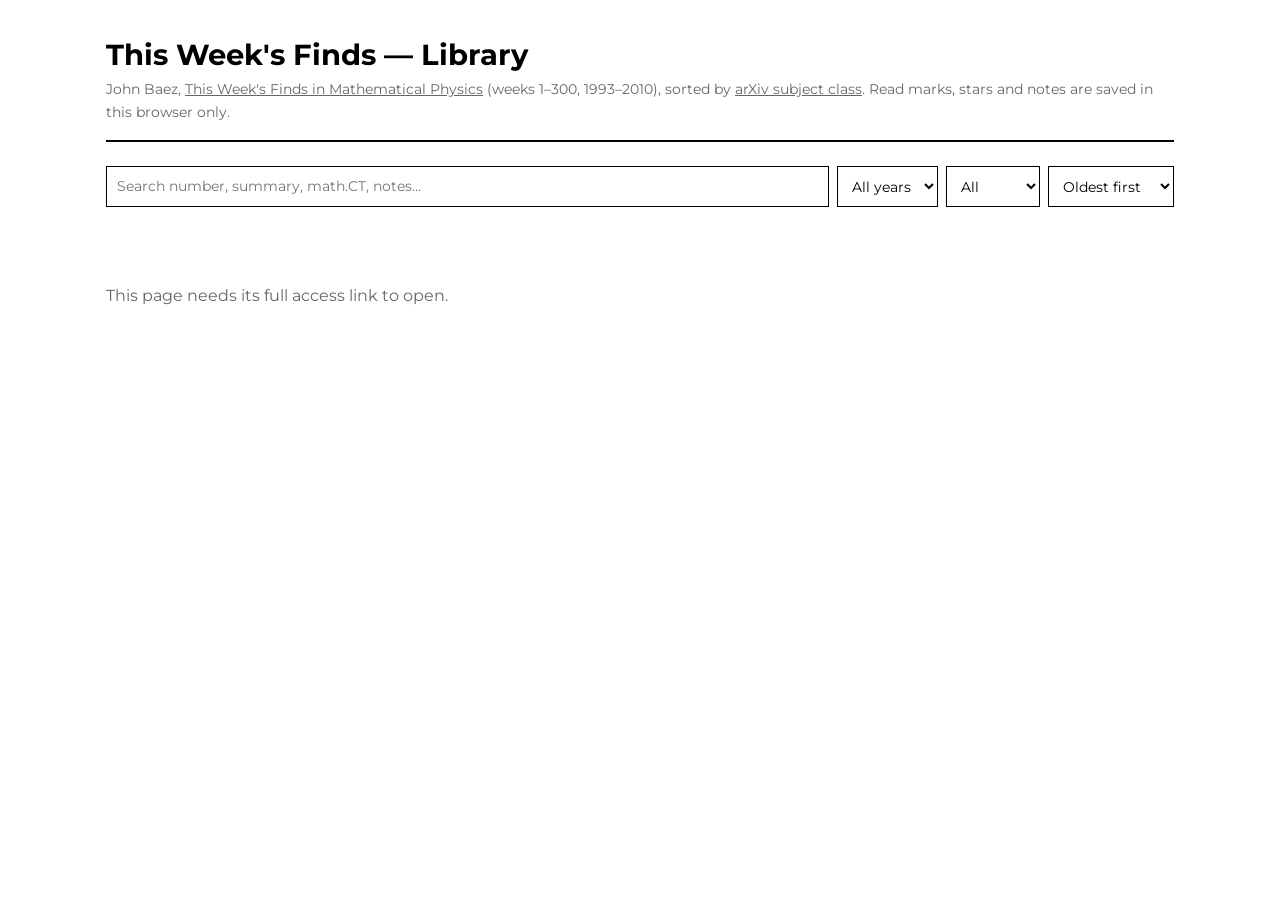
<file: twf/index.html>
<!DOCTYPE html>
<html lang="en">
<head>
    <meta charset="UTF-8">
    <meta name="viewport" content="width=device-width, initial-scale=1.0">
    <title>TWF Library</title>
    <meta name="description" content="A personal, topic-classified index of John Baez's This Week's Finds in Mathematical Physics.">
    <meta name="robots" content="noindex, nofollow">
    <link href="https://fonts.googleapis.com/css2?family=Montserrat:wght@400;500;600;700&display=swap" rel="stylesheet">
    <style>
        * { margin: 0; padding: 0; box-sizing: border-box; }
        :root { --fg: #000; --bg: #fff; --muted: #666; --line: #e0e0e0; --soft: #f5f5f5; }
        body { font-family: 'Montserrat', sans-serif; line-height: 1.6; color: var(--fg); background: var(--bg); }
        .wrap { max-width: 1100px; margin: 0 auto; padding: 32px 16px 64px; }
        header { border-bottom: 2px solid var(--fg); padding-bottom: 16px; margin-bottom: 24px; }
        h1 { font-size: 1.8rem; font-weight: 700; }
        header p { color: var(--muted); font-size: 0.9rem; }
        header a { color: inherit; }
        .controls { display: flex; flex-wrap: wrap; gap: 8px; margin-bottom: 16px; }
        .controls input, .controls select { font: inherit; font-size: 0.9rem; padding: 8px 10px; border: 1px solid var(--fg); background: var(--bg); }
        .controls input[type=search] { flex: 1 1 240px; }
        .chips { display: flex; flex-wrap: wrap; gap: 6px; margin-bottom: 20px; }
        .chip { font: inherit; font-size: 0.78rem; padding: 4px 10px; border: 1px solid var(--fg); background: var(--bg); cursor: pointer; }
        .chip[aria-pressed=true] { background: var(--fg); color: var(--bg); }
        .chip span { opacity: 0.6; margin-left: 4px; }
        .status { font-size: 0.85rem; color: var(--muted); margin-bottom: 12px; }
        .week { border-top: 1px solid var(--line); padding: 14px 0; display: grid; grid-template-columns: 72px 1fr auto; gap: 12px; }
        .week.read { opacity: 0.55; }
        .num { font-weight: 700; font-size: 1.1rem; }
        .num small { display: block; font-weight: 400; font-size: 0.72rem; color: var(--muted); }
        .week a.title { color: var(--fg); font-weight: 600; text-decoration: none; }
        .week a.title:hover { text-decoration: underline; }
        .summary { font-size: 0.88rem; margin: 2px 0 6px; }
        .tags { display: flex; flex-wrap: wrap; gap: 4px; }
        .tag { font-size: 0.7rem; padding: 1px 6px; background: var(--soft); border: 1px solid var(--line); cursor: pointer; }
        .note { width: 100%; font: inherit; font-size: 0.8rem; margin-top: 6px; padding: 4px 6px; border: 1px dashed var(--line); background: transparent; }
        .actions { display: flex; flex-direction: column; gap: 4px; }
        .actions button { font: inherit; font-size: 0.75rem; padding: 3px 8px; border: 1px solid var(--fg); background: var(--bg); cursor: pointer; white-space: nowrap; }
        .actions button[aria-pressed=true] { background: var(--fg); color: var(--bg); }
        .empty { padding: 40px 0; color: var(--muted); }
        .today { border: 2px solid var(--fg); padding: 4px 16px 0; margin-bottom: 24px; }
        .today h2 { font-size: 0.72rem; font-weight: 600; letter-spacing: 0.12em; text-transform: uppercase; padding-top: 10px; }
        .today .week { border-top: 0; }
        .reader { position: fixed; inset: 0; z-index: 10; display: grid; grid-template-rows: auto 1fr; background: var(--bg); }
        .reader[hidden] { display: none; }
        .bar { display: flex; flex-wrap: wrap; align-items: center; gap: 8px; padding: 10px 16px; border-bottom: 2px solid var(--fg); }
        .bar strong { font-size: 1rem; }
        .bar .date { font-size: 0.8rem; color: var(--muted); margin-right: auto; }
        .bar button, .bar a { font: inherit; font-size: 0.8rem; padding: 4px 10px; border: 1px solid var(--fg); background: var(--bg); color: var(--fg); cursor: pointer; text-decoration: none; white-space: nowrap; }
        .bar button[aria-pressed=true] { background: var(--fg); color: var(--bg); }
        .bar button:disabled { opacity: 0.35; cursor: default; }
        .reader iframe { width: 100%; height: 100%; border: 0; background: #fff; }
        body.reading { overflow: hidden; }
        .empty code { background: var(--soft); padding: 2px 6px; }
        @media (max-width: 600px) {
            .week { grid-template-columns: 1fr; }
            .actions { flex-direction: row; }
        }
    </style>
</head>
<body>
<div class="wrap">
    <header>
        <h1>This Week's Finds — Library</h1>
        <p>John Baez, <a href="https://math.ucr.edu/home/baez/twfcontents.html">This Week's Finds in Mathematical Physics</a> (weeks 1–300, 1993–2010), sorted by <a href="https://arxiv.org/category_taxonomy">arXiv subject class</a>. Read marks, stars and notes are saved in this browser only.</p>
    </header>

    <section class="today" id="today" hidden aria-label="Today's issue"></section>

    <div class="controls">
        <input type="search" id="q" placeholder="Search number, summary, math.CT, notes…" aria-label="Search">
        <select id="year" aria-label="Year"><option value="">All years</option></select>
        <select id="state" aria-label="Reading state">
            <option value="">All</option>
            <option value="unread">Unread</option>
            <option value="read">Read</option>
            <option value="star">Starred</option>
        </select>
        <select id="sort" aria-label="Sort">
            <option value="asc">Oldest first</option>
            <option value="desc">Newest first</option>
        </select>
    </div>
    <div class="chips" id="chips"></div>
    <div class="status" id="status"></div>
    <div id="list"></div>
</div>

<div class="reader" id="reader" hidden>
    <div class="bar">
        <button id="r-close">← Library</button>
        <strong id="r-title"></strong>
        <span class="date" id="r-date"></span>
        <button id="r-prev">‹ Previous</button>
        <button id="r-next">Next ›</button>
        <button id="r-read"></button>
        <button id="r-star"></button>
        <a id="r-ext" target="_blank" rel="noopener">Original ↗</a>
    </div>
    <iframe id="r-frame" title="Issue text"></iframe>
</div>

<script>
const KEY = 'twf-library-v1';
let user = {};
try { user = JSON.parse(localStorage.getItem(KEY)) || {}; } catch (e) {}
const save = () => { try { localStorage.setItem(KEY, JSON.stringify(user)); } catch (e) {} };
const u = n => (user[n] ||= {});
// Ask the browser not to clear this site's storage when space runs low.
try { navigator.storage?.persist?.(); } catch (e) {}

let weeks = [], topics = {};
const selected = new Set();
const $ = id => document.getElementById(id);
const esc = s => String(s ?? '').replace(/[&<>"]/g, c => ({ '&': '&amp;', '<': '&lt;', '>': '&gt;', '"': '&quot;' }[c]));

function renderChips() {
    const counts = Object.fromEntries(Object.keys(topics).map(t => [t, 0]));
    weeks.forEach(w => w.topics.forEach(t => counts[t]++));
    $('chips').innerHTML = Object.keys(topics).filter(t => counts[t]).map(t =>
        `<button class="chip" data-t="${esc(t)}" aria-pressed="${selected.has(t)}"><b>${esc(t)}</b> ${esc(topics[t])}<span>${counts[t]}</span></button>`).join('');
}

function render() {
    const q = $('q').value.trim().toLowerCase(), year = $('year').value, state = $('state').value;
    let rows = weeks.filter(w => {
        const s = user[w.n] || {};
        if (year && !(w.date || '').startsWith(year)) return false;
        if (state === 'read' && !s.read) return false;
        if (state === 'unread' && s.read) return false;
        if (state === 'star' && !s.star) return false;
        if ([...selected].some(t => !w.topics.includes(t))) return false;
        if (q && !(String(w.n) === q || (w.summary + ' ' + w.topics.map(t => t + ' ' + topics[t]).join(' ') + ' ' + (s.note || '')).toLowerCase().includes(q))) return false;
        return true;
    });
    if ($('sort').value === 'desc') rows = rows.reverse();
    const read = weeks.filter(w => user[w.n]?.read).length;
    $('status').textContent = `${rows.length} of ${weeks.length} weeks shown · ${read} read`;
    $('list').innerHTML = rows.map(card).join('');
    renderToday();
}

function card(w) {
        const s = user[w.n] || {};
        return `<article class="week${s.read ? ' read' : ''}" data-n="${w.n}">
            <div class="num">${w.n}<small>${esc(w.date || '')}</small></div>
            <div>
                <a class="title" href="${esc(w.url)}" target="_blank" rel="noopener">Week ${w.n}</a>
                <p class="summary">${esc(w.summary)}</p>
                <div class="tags">${w.topics.map(t => `<span class="tag" data-t="${esc(t)}" title="${esc(topics[t])}">${esc(t)}</span>`).join('')}</div>
                <input class="note" placeholder="Your note…" value="${esc(s.note || '')}">
            </div>
            <div class="actions">
                <button data-a="read" aria-pressed="${!!s.read}">${s.read ? 'Read ✓' : 'Mark read'}</button>
                <button data-a="star" aria-pressed="${!!s.star}">${s.star ? '★ Starred' : '☆ Star'}</button>
            </div>
        </article>`;
}

// One issue per day: picked at random from the unread ones, then kept for the rest of that day.
const TODAY_KEY = 'twf-library-today';
function todaysWeek() {
    const d = new Date(), date = `${d.getFullYear()}-${d.getMonth() + 1}-${d.getDate()}`;
    let saved = null;
    try { saved = JSON.parse(localStorage.getItem(TODAY_KEY)); } catch (e) {}
    let w = saved?.date === date && weeks.find(x => x.n === saved.n);
    if (!w) {
        const unread = weeks.filter(x => !user[x.n]?.read);
        const pool = unread.length ? unread : weeks;
        w = pool[Math.floor(Math.random() * pool.length)];
        try { localStorage.setItem(TODAY_KEY, JSON.stringify({ date, n: w.n })); } catch (e) {}
    }
    return w;
}

function renderToday() {
    const w = weeks.length && todaysWeek();
    $('today').hidden = !w;
    if (w) $('today').innerHTML = `<h2>Today's issue</h2>` + card(w);
}

function toggleTopic(t) { selected.has(t) ? selected.delete(t) : selected.add(t); renderChips(); render(); }

$('chips').addEventListener('click', e => { const b = e.target.closest('.chip'); if (b) toggleTopic(b.dataset.t); });
for (const el of [$('list'), $('today')]) el.addEventListener('click', e => {
    const tag = e.target.closest('.tag'); if (tag) return toggleTopic(tag.dataset.t);
    const link = e.target.closest('a.title');
    if (link && !(e.ctrlKey || e.metaKey || e.shiftKey)) { e.preventDefault(); return openReader(+link.closest('.week').dataset.n); }
    const b = e.target.closest('button[data-a]'); if (!b) return;
    const s = u(b.closest('.week').dataset.n); s[b.dataset.a] = !s[b.dataset.a]; save(); render();
});
for (const el of [$('list'), $('today')]) el.addEventListener('change', e => {
    if (!e.target.classList.contains('note')) return;
    u(e.target.closest('.week').dataset.n).note = e.target.value; save(); render();
});
['q', 'year', 'state', 'sort'].forEach(id => $(id).addEventListener('input', render));

// Built-in reader: shows the issue from Baez's site inside this page.
let reading = 0;
function openReader(n) {
    const w = weeks.find(x => x.n === n); if (!w) return;
    if (reading !== n) $('r-frame').src = w.url;
    reading = n;
    $('reader').hidden = false; document.body.classList.add('reading');
    updateBar();
}
function updateBar() {
    const w = weeks.find(x => x.n === reading), s = user[reading] || {};
    $('r-title').textContent = `Week ${w.n}`;
    $('r-date').textContent = w.date || '';
    $('r-ext').href = w.url;
    $('r-prev').disabled = reading <= weeks[0].n;
    $('r-next').disabled = reading >= weeks[weeks.length - 1].n;
    $('r-read').setAttribute('aria-pressed', !!s.read); $('r-read').textContent = s.read ? 'Read ✓' : 'Mark read';
    $('r-star').setAttribute('aria-pressed', !!s.star); $('r-star').textContent = s.star ? '★ Starred' : '☆ Star';
}
function closeReader() { $('reader').hidden = true; document.body.classList.remove('reading'); }
$('r-close').addEventListener('click', closeReader);
$('r-prev').addEventListener('click', () => openReader(reading - 1));
$('r-next').addEventListener('click', () => openReader(reading + 1));
for (const a of ['read', 'star']) $('r-' + a).addEventListener('click', () => {
    const s = u(reading); s[a] = !s[a]; save(); render(); updateBar();
});
document.addEventListener('keydown', e => {
    if ($('reader').hidden || e.target.closest('input, select')) return;
    if (e.key === 'Escape') closeReader();
    if (e.key === 'ArrowLeft' && !$('r-prev').disabled) openReader(reading - 1);
    if (e.key === 'ArrowRight' && !$('r-next').disabled) openReader(reading + 1);
});

// The data is AES-GCM encrypted; the key comes from the link (#k=...) and is remembered in this browser.
const KEY_STORE = 'twf-library-key';
async function loadData() {
    let k = new URLSearchParams(location.hash.slice(1)).get('k');
    try { k ? localStorage.setItem(KEY_STORE, k) : (k = localStorage.getItem(KEY_STORE)); } catch (e) {}
    if (!k) throw 0;
    const b64 = s => Uint8Array.from(atob(s.replace(/-/g, '+').replace(/_/g, '/')), c => c.charCodeAt(0));
    const enc = await (await fetch('data/weeks.enc')).json();
    const key = await crypto.subtle.importKey('raw', b64(k), 'AES-GCM', false, ['decrypt']);
    const plain = await crypto.subtle.decrypt({ name: 'AES-GCM', iv: b64(enc.iv) }, key, b64(enc.data));
    return JSON.parse(new TextDecoder().decode(plain));
}

loadData().then(d => {
    weeks = d.weeks || []; topics = d.topics || {};
    if (!weeks.length) throw 0;
    [...new Set(weeks.map(w => (w.date || '').slice(0, 4)).filter(Boolean))].sort()
        .forEach(y => $('year').insertAdjacentHTML('beforeend', `<option>${y}</option>`));
    renderChips(); render();
}).catch(() => {
    $('list').innerHTML = `<p class="empty">This page needs its full access link to open.</p>`;
});
</script>
</body>
</html>
</file>
<file: css/style.css>
/* Reset and base styles */
* {
margin: 0;
padding: 0;
box-sizing: border-box;
}
:root {
--primary-color: #000000;
--secondary-color: #ffffff;
--accent-color: #333333; /* Dark grey for hover/accents */
--text-color: #000000;
--light-bg: #f5f5f5; /* Lighter grey */
--dark-bg: #000000;
--white: #fff;
--gray: #999999;
--light-gray: #e0e0e0;
--navbar-height: 80px; /* Define navbar height as a variable */
--border-radius: 0;
}
body {
font-family: 'Montserrat', sans-serif;
line-height: 1.6;
color: var(--text-color);
background-color: var(--secondary-color);
overflow-x: hidden;
}
.container {
max-width: 1200px;
margin: 0 auto;
padding: 0 20px;
}
/* Navigation */
#navbar {
position: fixed;
top: 0;
width: 100%;
height: var(--navbar-height);
background-color: var(--secondary-color);
z-index: 1000;
transition: all 0.3s ease;
border-bottom: 2px solid var(--primary-color);
display: flex;
align-items: center;
}
.nav-content {
width: 100%;
max-width: 1200px;
margin: 0 auto;
padding: 0 20px;
display: flex;
justify-content: flex-end;
align-items: center;
}
.nav-links {
display: flex;
list-style: none;
}
.nav-links li {
margin-left: 30px;
}
.nav-links a {
text-decoration: none;
color: var(--primary-color);
font-weight: 700;
font-size: 1rem;
transition: color 0.3s ease, border-color 0.3s ease;
text-transform: uppercase;
border-bottom: 2px solid transparent;
padding-bottom: 4px;
}
.nav-links a:hover,
.nav-links a.active {
color: var(--gray);
border-bottom-color: var(--primary-color);
}
.hamburger {
display: none;
flex-direction: column;
cursor: pointer;
}
.hamburger span {
width: 30px;
height: 4px;
background-color: var(--primary-color);
margin: 4px 0;
transition: all 0.3s ease;
}
/* Hero section */
#hero {
min-height: 100vh;
display: flex;
align-items: center;
background-color: var(--secondary-color);
position: relative;
padding-top: var(--navbar-height); /* Push content down to account for fixed navbar */
}
.hero-content {
display: flex;
align-items: center;
justify-content: flex-end;
width: 100%;
max-width: 1200px;
margin: 0 auto;
padding: 0 40px;
}
.hero-image-cluster {
position: absolute;
top: var(--navbar-height); /* Position flush under the navbar */
left: 0; /* Position flush to the left edge */
width: min(540px, 46vw);
height: min(470px, calc(100vh - var(--navbar-height) - 40px));
z-index: 10;
pointer-events: none;
}
.card-photo {
--card-x: 0px;
--card-y: 0px;
--card-angle: 0deg;
--card-start-x: 0px;
--card-start-rotate: 0deg;
--card-delay: 0ms;
position: absolute;
top: 0;
left: 0;
width: 120px;
height: 120px;
object-fit: cover;
filter: grayscale(100%);
background-color: var(--light-gray); /* Placeholder color */
box-shadow: 0 12px 24px rgba(0, 0, 0, 0.16);
transform-origin: center center;
animation: throw-card 900ms cubic-bezier(0.16, 0.92, 0.24, 1) both;
animation-delay: var(--card-delay);
will-change: transform, opacity;
}
@keyframes throw-card {
0% {
opacity: 0;
transform: translate(var(--card-start-x), -180px) rotate(var(--card-start-rotate)) scale(0.92);
}
58% {
opacity: 1;
transform: translate(calc(var(--card-x) * 1.03), calc(var(--card-y) + 18px)) rotate(calc(var(--card-angle) + 5deg)) scale(1);
}
100% {
opacity: 1;
transform: translate(var(--card-x), var(--card-y)) rotate(var(--card-angle)) scale(1);
}
}
.hero-text {
text-align: center;
max-width: 55%;
z-index: 20;
position: relative;
margin-left: auto;
}
.hero-text h1 {
font-size: 5rem;
margin: 0;
color: var(--primary-color);
line-height: 1;
text-transform: uppercase;
font-weight: 700;
}
.hero-text h2 {
font-size: 1rem;
font-weight: 700;
color: var(--text-color);
margin-top: 5px;
letter-spacing: 1px;
text-transform: uppercase;
}
/* Sections common styles */
main {
background-color: var(--white);
}
section {
padding: calc(var(--navbar-height) + 80px) 0 90px;
min-height: 100vh;
}
.page-section {
display: none;
}
#hero.page-section {
display: none;
}
.page-section.is-active {
display: block;
animation: page-fade-in 260ms ease both;
}
#hero.page-section.is-active {
display: flex;
}
@keyframes page-fade-in {
from {
opacity: 0;
transform: translateY(8px);
}
to {
opacity: 1;
transform: translateY(0);
}
}
.section-title {
text-align: center;
font-size: 3rem;
margin-bottom: 80px;
color: var(--primary-color);
text-transform: uppercase;
position: relative;
font-weight: 700;
}
.section-title::after {
content: '';
position: absolute;
bottom: -20px;
left: 50%;
transform: translateX(-50%);
width: 100px;
height: 5px;
background-color: var(--primary-color);
}
/* About section */
.about-text p {
margin-bottom: 20px;
font-size: 1.1rem;
line-height: 1.8;
text-align: center;
max-width: 800px;
margin-left: auto;
margin-right: auto;
}
/* Research section */
#research {
background-color: var(--light-bg);
}
.research-list {
list-style-type: none;
max-width: 800px;
margin: 0 auto;
}
.research-group-title {
max-width: 800px;
margin: 0 auto 16px;
font-size: 1.1rem;
font-weight: 700;
letter-spacing: 0.08em;
text-transform: uppercase;
color: var(--primary-color);
}
.research-group-link {
float: right;
font-size: 0.8rem;
color: var(--primary-color);
}
.research-group-link:hover {
color: var(--gray);
}
.research-list + .research-group-title {
margin-top: 40px;
}
#research .other-projects,
.past-talks {
max-width: 800px;
margin: 0 auto;
}
.past-talks .compact-group-title {
margin: 22px 0 8px;
color: var(--gray);
}
.past-talks .compact-group-title:first-child {
margin-top: 0;
}
#research .other-projects li,
#talks .past-talks li {
padding: 12px 0;
grid-template-columns: minmax(0, 1fr) 340px;
}
#research .other-projects h3,
#talks .past-talks li h3 {
font-size: 0.9rem;
}
#research .other-projects .fine-print,
#talks .past-talks .fine-print {
font-size: 0.85rem;
}
.project-note {
margin-top: 4px;
font-size: 0.85rem;
}
.research-list li {
background-color: var(--white);
padding: 25px;
margin-bottom: 20px;
border: 2px solid var(--primary-color);
}
.more-list {
max-width: 800px;
margin: 12px auto 0;
text-align: center;
}
.more-toggle {
appearance: none;
background-color: var(--primary-color);
border: 2px solid var(--primary-color);
color: var(--secondary-color);
cursor: pointer;
font: inherit;
font-size: 0.85rem;
font-weight: 700;
letter-spacing: 0.08em;
padding: 10px 22px;
text-transform: uppercase;
transition: background-color 0.3s ease, color 0.3s ease;
}
.more-toggle:hover {
background-color: var(--secondary-color);
color: var(--primary-color);
}
.compact-list,
.other-projects {
list-style: none;
margin-top: 28px;
text-align: left;
border-top: 2px solid var(--primary-color);
}
.grouped-list {
border-top: 0;
}
.grouped-list ul {
list-style: none;
border-top: 2px solid var(--primary-color);
}
.compact-group-title {
font-size: 0.82rem;
font-weight: 700;
letter-spacing: 0.08em;
margin: 30px 0 10px;
text-transform: uppercase;
}
.compact-list li,
.other-projects li {
display: grid;
grid-template-columns: minmax(0, 1fr) 260px;
gap: 24px;
padding: 18px 0;
border-bottom: 2px solid var(--primary-color);
}
.compact-list h3,
.other-projects h3 {
font-size: 1rem;
line-height: 1.35;
text-transform: uppercase;
}
.compact-list h3 a {
color: var(--primary-color);
text-decoration: none;
transition: color 0.3s ease, text-decoration 0.3s ease;
}
.compact-list h3 a:hover {
color: var(--gray);
text-decoration: underline;
}
.compact-list .fine-print,
.other-projects .fine-print {
margin-bottom: 0;
text-align: right;
}
/* Styling for links within research-list h3 elements */
.research-list h3 a,
.fine-print a {
text-decoration: none; /* No underline by default */
color: var(--primary-color); /* Links are black */
transition: color 0.3s ease, text-decoration 0.3s ease;
}
.research-list h3 a:hover,
.fine-print a:hover {
color: var(--gray); /* Change color to gray on hover */
text-decoration: underline; /* Add underline on hover */
}
.research-list .date {
color: var(--primary-color);
font-style: italic;
margin-bottom: 10px;
display: block;
}
.fine-print {
font-size: 0.9em; /* Smaller font size */
color: var(--gray); /* Subdued color */
margin-bottom: 10px;
display: block;
}
/* Talks section */
#talks {
background-color: var(--white);
}
.talks-content {
display: block;
}
.talk-item {
background-color: var(--light-bg);
padding: 25px;
border: 2px solid var(--primary-color);
}
.talk-item h3 {
font-size: 1.2rem;
margin-bottom: 10px;
color: var(--primary-color);
text-transform: uppercase;
font-weight: 700;
}
.talk-item .event {
font-weight: 700;
margin-bottom: 5px;
}
.talk-item .date {
color: var(--primary-color);
font-style: italic;
}
/* Teaching section */
#teaching {
background-color: var(--light-bg);
}
.teaching-timeline {
position: relative;
display: grid;
gap: 34px;
max-width: 980px;
margin: 80px auto 0;
}
.teaching-timeline::before {
content: '';
position: absolute;
top: 0;
bottom: 0;
left: 50%;
width: 2px;
background-color: var(--primary-color);
transform: translateX(-50%);
}
.timeline-item {
position: relative;
width: calc(50% - 48px);
}
.timeline-item:nth-child(odd) {
justify-self: start;
text-align: right;
}
.timeline-item:nth-child(even) {
justify-self: end;
text-align: left;
}
.timeline-marker {
position: absolute;
top: 26px;
width: 14px;
height: 14px;
background-color: var(--primary-color);
border: 3px solid var(--light-bg);
z-index: 2;
}
.timeline-item:nth-child(odd) .timeline-marker {
right: -55px;
}
.timeline-item:nth-child(even) .timeline-marker {
left: -55px;
}
.timeline-card {
background-color: var(--white);
border: 2px solid var(--primary-color);
padding: 24px;
}
.timeline-type {
display: inline-block;
margin-bottom: 12px;
font-size: 0.72rem;
font-weight: 700;
letter-spacing: 0.08em;
text-transform: uppercase;
color: var(--white);
background-color: var(--primary-color);
padding: 4px 8px;
}
.timeline-card h3 {
font-size: 1.15rem;
line-height: 1.35;
margin-bottom: 10px;
color: var(--primary-color);
text-transform: uppercase;
font-weight: 700;
}
.timeline-card h3 a {
text-decoration: none;
color: var(--primary-color);
transition: color 0.3s ease, text-decoration 0.3s ease;
}
.timeline-card h3 a:hover {
color: var(--gray);
text-decoration: underline;
}
.timeline-card p:last-child {
margin-top: 8px;
}
/* Seminar section */
#seminar {
background-color: var(--light-bg);
}
.seminar-content {
max-width: 880px;
margin: 0 auto;
}
.seminar-current {
background-color: var(--white);
border: 3px solid var(--primary-color);
padding: 48px 40px;
text-align: center;
}
.seminar-label {
font-size: 0.85rem;
font-weight: 700;
letter-spacing: 0.08em;
text-transform: uppercase;
color: var(--gray);
margin-bottom: 10px;
}
.seminar-current h3 {
font-size: 1.6rem;
margin-bottom: 18px;
color: var(--primary-color);
text-transform: uppercase;
font-weight: 700;
}
.seminar-current > p:not(.seminar-label) {
font-size: 1.1rem;
line-height: 1.8;
max-width: 680px;
margin: 0 auto;
}
.seminar-links {
display: flex;
justify-content: center;
gap: 14px;
margin-top: 24px;
}
.document-link {
display: inline-flex;
align-items: center;
justify-content: center;
background-color: var(--primary-color);
border: 2px solid var(--primary-color);
color: var(--secondary-color);
font-size: 0.85rem;
font-weight: 700;
letter-spacing: 0.08em;
padding: 10px 22px;
text-decoration: none;
text-transform: uppercase;
transition: background-color 0.3s ease, color 0.3s ease;
}
.document-link:hover {
background-color: var(--secondary-color);
color: var(--primary-color);
}
.seminar-current > p.seminar-notes {
margin-top: 20px;
font-size: 0.85rem;
font-weight: 700;
letter-spacing: 0.08em;
text-transform: uppercase;
}
.seminar-notes a {
color: var(--primary-color);
}
.seminar-notes a:hover {
color: var(--gray);
}
.document-link.is-pending {
background-color: transparent;
color: var(--primary-color);
border-style: dashed;
cursor: default;
}
.seminar-past {
margin-top: 40px;
}
.seminar-past h3 {
font-size: 1rem;
margin-bottom: 14px;
color: var(--primary-color);
text-transform: uppercase;
font-weight: 700;
text-align: center;
}
.seminar-past-item {
display: flex;
justify-content: space-between;
align-items: center;
gap: 20px;
background-color: var(--white);
border: 2px solid var(--primary-color);
padding: 18px 24px;
}
.seminar-past-title {
font-weight: 700;
font-size: 1.05rem;
}
.seminar-past-links {
display: flex;
gap: 18px;
}
.seminar-past-links a {
color: var(--primary-color);
font-weight: 700;
text-transform: uppercase;
font-size: 0.85rem;
letter-spacing: 0.08em;
}
@media (max-width: 600px) {
.seminar-current {
padding: 32px 20px;
}
.seminar-links {
flex-direction: column;
}
.seminar-past-item {
flex-direction: column;
align-items: flex-start;
}
}
/* Beyond Math section */
#beyond-math {
background-color: var(--white);
}
.beyond-content {
max-width: 960px;
margin: 0 auto;
}
.beyond-intro {
font-size: 1.1rem;
line-height: 1.8;
text-align: center;
max-width: 780px;
margin: 0 auto 44px;
}
.beyond-newspaper {
border-top: 3px solid var(--primary-color);
border-bottom: 3px solid var(--primary-color);
}
.beyond-story {
display: grid;
grid-template-columns: 190px minmax(0, 1fr);
gap: 28px;
padding: 30px 0;
border-bottom: 2px solid var(--primary-color);
}
.beyond-story:last-child {
border-bottom: 0;
}
.beyond-story-label {
font-size: 1.4rem;
font-weight: 700;
letter-spacing: 0.08em;
line-height: 1;
text-transform: uppercase;
}
.beyond-story-body {
min-height: 130px;
}
.beyond-story-body h3 {
font-size: 1.5rem;
font-weight: 700;
margin-bottom: 14px;
text-transform: uppercase;
color: var(--primary-color);
}
.beyond-story-body p {
font-size: 1.05rem;
line-height: 1.75;
}
.beyond-film-list {
display: grid;
gap: 34px;
}
.beyond-film-item {
display: grid;
grid-template-columns: minmax(220px, 360px) minmax(0, 1fr);
gap: 28px;
align-items: start;
}
.beyond-film-item + .beyond-film-item {
padding-top: 30px;
border-top: 1px solid var(--primary-color);
}
.beyond-film-notes {
padding-top: 30px;
border-top: 1px solid var(--primary-color);
}
.beyond-film-notes h3 {
font-size: 1.25rem;
}
.beyond-film-notes ul {
list-style: none;
}
.beyond-film-notes li {
padding: 12px 0;
border-top: 1px solid var(--light-gray);
font-size: 1.05rem;
line-height: 1.6;
}
.beyond-film-notes li:first-child {
border-top: 0;
}
.beyond-note-image {
width: min(100%, 360px);
height: auto;
margin-top: 14px;
border: 2px solid var(--primary-color);
display: block;
}
.beyond-wide-image {
width: min(100%, 640px);
height: auto;
margin-top: 14px;
border: 2px solid var(--primary-color);
display: block;
}
.beyond-theater-list {
display: grid;
gap: 30px;
}
.beyond-theater-item {
padding-top: 30px;
border-top: 1px solid var(--primary-color);
}
.beyond-theater-item:first-child {
padding-top: 0;
border-top: 0;
}
.beyond-theater-item a {
display: inline-block;
margin-top: 10px;
color: var(--primary-color);
font-weight: 700;
text-decoration: none;
border-bottom: 2px solid var(--primary-color);
}
.beyond-theater-item a:hover {
color: var(--gray);
border-bottom-color: var(--gray);
}
.beyond-image-stack {
display: grid;
gap: 16px;
}
.beyond-image-stack img {
width: 100%;
height: auto;
border: 2px solid var(--primary-color);
display: block;
}
.beyond-text-image {
width: 100%;
height: auto;
margin-top: 20px;
border: 2px solid var(--primary-color);
display: block;
}
/* Achievements section */
#achievements {
background-color: var(--white);
}
.achievements-content {
display: block;
}
.achievement-item {
background-color: var(--light-bg);
padding: 25px;
border: 2px solid var(--primary-color);
text-align: center;
}
.achievement-item i {
font-size: 2.5rem;
color: var(--primary-color);
margin-bottom: 15px;
}
.achievement-item h3 {
font-size: 1.2rem;
margin-bottom: 10px;
color: var(--primary-color);
text-transform: uppercase;
font-weight: 700;
}
/* Contact section */
#contact {
background-color: var(--light-bg);
border-top: 2px solid var(--primary-color);
min-height: auto;
padding: 70px 0;
}
.contact-info {
max-width: 500px;
margin: 0 auto;
text-align: center;
}
.contact-info h3 {
font-size: 1.5rem;
margin-bottom: 25px;
color: var(--primary-color);
text-align: center;
text-transform: uppercase;
font-weight: 700;
}
.contact-info p {
margin-bottom: 15px;
/* Removed display: inline-flex; align-items: center; justify-content: center; */
/* Instead, just keep text-align center, which is already applied to .contact-info */
font-size: 1.1rem;
display: block; /* Make each paragraph a block to stack vertically */
text-align: center; /* Ensure text remains centered */
}
.contact-info i {
margin-right: 15px;
color: var(--primary-color);
width: 20px;
}
.social-links {
display: flex;
gap: 15px;
margin-top: 30px;
justify-content: center;
}
.social-links a {
display: inline-flex;
align-items: center;
justify-content: center;
width: 40px;
height: 40px;
background-color: var(--primary-color);
color: var(--secondary-color);
text-decoration: none;
transition: all 0.3s ease;
}
.social-links i {
margin-right: 0;
color: var(--secondary-color);
width: auto;
}
.social-links a:hover {
background-color: var(--accent-color);
}
/* Responsive design */
@media (max-width: 1200px) {
.hero-text {
max-width: 50%;
}
}
@media (max-width: 992px) {
#hero {
padding-top: 120px;
align-items: flex-start;
}

.hero-content {
    flex-direction: column;
    align-items: center;
    text-align: center;
    justify-content: flex-start;
}

.hero-image-cluster {
    position: static;
    width: min(520px, 92vw);
    height: 390px;
    margin-bottom: 40px;
}

.hero-text {
    text-align: center;
    max-width: 100%;
}

}
@media (max-width: 768px) {
.nav-links {
display: none;
position: absolute;
top: 80px;
left: 0;
width: 100%;
background-color: var(--white);
flex-direction: column;
padding: 20px;
border-top: 2px solid var(--primary-color);
}
    .nav-links.active {
    display: flex;
}

.hamburger {
    display: flex;
}

.hero-text h1 {
    font-size: 3.5rem;
}

.hero-text h2 {
    font-size: 0.9rem;
}

.section-title {
    font-size: 2.5rem;
}

.subsection-title {
font-size: 1.8rem; /* Slightly smaller than section title */
color: var(--primary-color);
text-align: center;
margin-top: 60px; /* Space above subsection */
margin-bottom: 40px; /* Space below subsection title */
text-transform: uppercase;
font-weight: 700;
}
.teaching-timeline {
gap: 24px;
margin-top: 56px;
padding-left: 28px;
}
.teaching-timeline::before {
left: 7px;
transform: none;
}
.timeline-item,
.timeline-item:nth-child(odd),
.timeline-item:nth-child(even) {
width: 100%;
justify-self: stretch;
text-align: left;
}
.timeline-item:nth-child(odd) .timeline-marker,
.timeline-item:nth-child(even) .timeline-marker {
left: -28px;
right: auto;
}
.timeline-card {
padding: 20px;
}
.compact-list li,
.other-projects li {
display: block;
}
.compact-list .fine-print,
.other-projects .fine-print {
margin-top: 6px;
text-align: left;
}
.beyond-story,
.beyond-film-item {
grid-template-columns: 1fr;
}
.beyond-story-label {
font-size: 1.1rem;
}
}
@media (max-width: 576px) {
.hero-image-cluster {
height: 320px;
}
.card-photo {
width: 90px;
height: 90px;
}

.hero-text h1 {
    font-size: 2.8rem;
}

.section-title {
    font-size: 2rem;
}

section {
    padding: calc(var(--navbar-height) + 50px) 0 70px;
}
.beyond-story {
gap: 16px;
padding: 24px 0;
}
}
</file>
